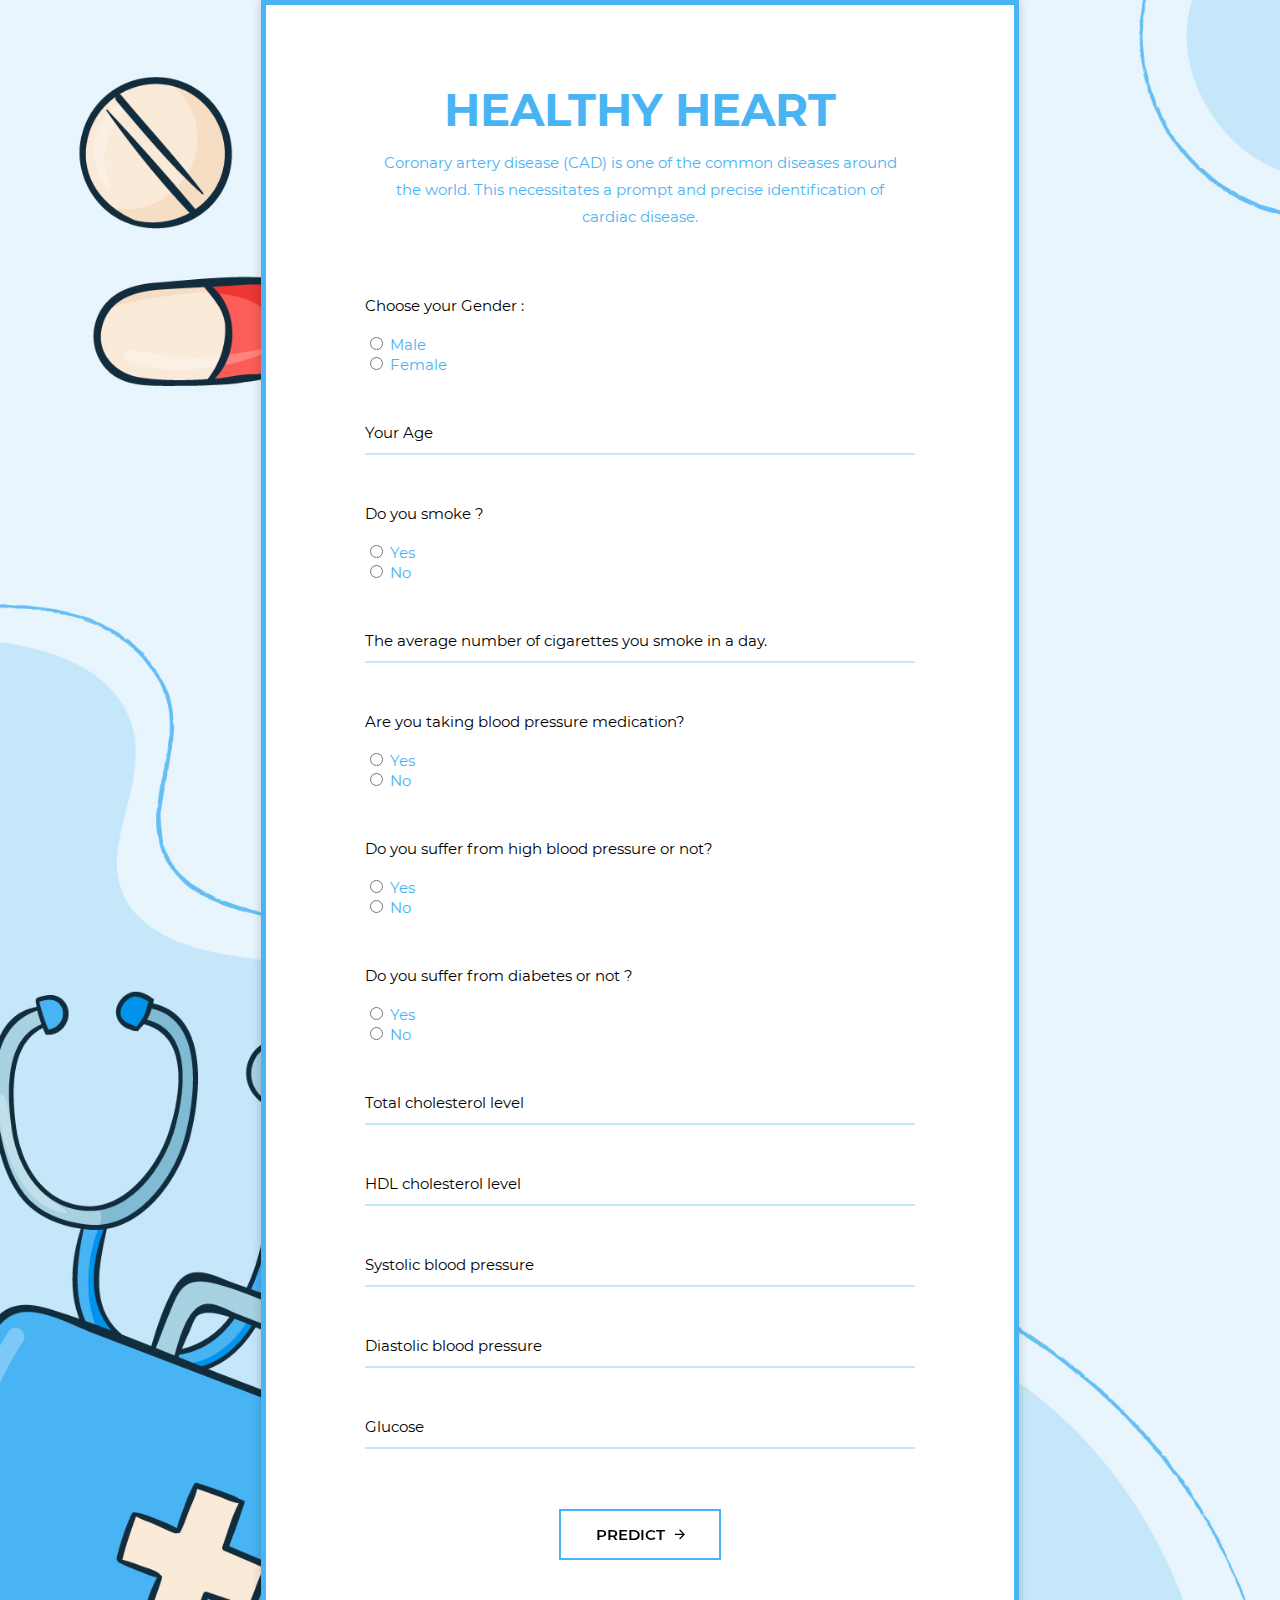
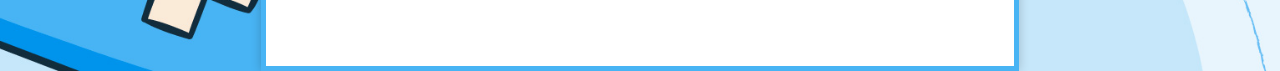
<file: templates/index.html>
<!DOCTYPE html>
<html>
	<head>
		<meta charset="utf-8">
		<title>Healthy Heart</title>
		<meta name="viewport" content="width=device-width, initial-scale=1.0">

		<!-- MATERIAL DESIGN ICONIC FONT -->
		<link rel="stylesheet" href="/static/fonts/material-design-iconic-font/css/material-design-iconic-font.min.css">
		<!-- STYLE CSS -->
		<link rel="stylesheet" href="/static/css/style.css">
	</head>
   <style>

body {
  font-family: "Montserrat-Regular";
  color: #48B4F4;
  font-size: 15px;
  margin: 0; }

input, textarea, select, button {
  font-family: "Montserrat-Regular";
  color:#48B4F4; 
  font-size: 15px; }

p, h1, h2, h3, h4, h5, h6, ul {
  margin: 0; }

img {
  max-width: 100%; }

ul {
  padding-left: 0;
  margin-bottom: 0; }

a:hover {
  text-decoration: none; }

:focus {
  outline: none; }

.wrapper {
  min-height: 100vh;
  display: flex;
  align-items: center;
  background: url("/static/images/Contact.jpg") no-repeat;
  background-size: cover; }

.inner {
  max-width: 758px;
  margin: auto;
  background: #fff;
  border: 5px solid #48B4F4;
  padding: 77px 99px 87px;
  box-shadow: 0px 0px 10px 0px rgba(0, 0, 0, 0.2);
  -webkit-box-shadow: 0px 0px 10px 0px rgba(0, 0, 0, 0.2);
  -moz-box-shadow: 0px 0px 10px 0px rgba(0, 0, 0, 0.2);
  -ms-box-shadow: 0px 0px 10px 0px rgba(0, 0, 0, 0.2);
  -o-box-shadow: 0px 0px 10px 0px rgba(0, 0, 0, 0.2); }
  
textarea {
  resize: none; }

h3 {
  text-transform: uppercase;
  font-size: 45px;
  font-family: "Montserrat-Bold";
  text-align: center;
  margin-bottom: 12px; }

p {
  text-align: center;
  padding: 0 10px;
  margin-bottom: 55px;
  line-height: 1.8; }

.form-group {
  position: relative;
  display: block;
  margin-bottom: 38px; }
  .form-group span {
    font-size: 15px;
    color: #000000;
    position: absolute;
    top: 11px;
    transition: all .2s ease;
    transform-origin: 0 0;
    cursor: text; }
  .form-group span.border {
    height: 2px;
    display: block;
    position: absolute;
    width: 100%;
    left: 0;
    top: 41px;
    transform: scaleX(0);
    transition: all .15s ease;
    background: #C6E7FA; }

.form-control {
  border: none;
  border-bottom: 2px solid #C6E7FA;
  display: block;
  width: 100%;
  height: 43px;
  font-size: 15px;
  background: none;
  font-family: "Montserrat-SemiBold"; }
  .form-control:focus, .form-control:valid {
    border-bottom: 2px solid #C6E7FA; }
    .form-control:focus + span, .form-control:valid + span {
      transform: translateY(-22px) scale(0.8); }
      .form-control:focus + span + .border, .form-control:valid + span + .border {
        transform: scaleX(1); }

textarea.form-control {
  padding-top: 10px;
  padding-bottom: 10px; }

button {
  border: none;
  width: 162px;
  height: 51px;
  border: 2px solid #48B4F4;
  margin: auto;
  margin-top: 60px;
  cursor: pointer;
  display: flex;
  align-items: center;
  justify-content: center;
  padding: 0;
  background: none;
  color: #000000;
  text-transform: uppercase;
  font-family: "Montserrat-SemiBold";
  -webkit-transform: perspective(1px) translateZ(0);
  transform: perspective(1px) translateZ(0);
  position: relative;
  -webkit-transition-property: color;
  transition-property: color;
  -webkit-transition-duration: 0.3s;
  transition-duration: 0.3s; }
  button i {
    margin-left: 10px;
    -webkit-transform: translateZ(0);
    transform: translateZ(0);
    -webkit-transition-duration: 0.1s;
    transition-duration: 0.1s;
    -webkit-transition-property: transform;
    transition-property: transform;
    -webkit-transition-timing-function: ease-out;
    transition-timing-function: ease-out; }
  button:before {
    content: "";
    position: absolute;
    z-index: -1;
    top: 0;
    left: 0;
    right: 0;
    bottom: 0;
    background: #48B4F4;
    -webkit-transform: scaleX(0);
    transform: scaleX(0);
    -webkit-transform-origin: 0 50%;
    transform-origin: 0 50%;
    -webkit-transition-property: transform;
    transition-property: transform;
    -webkit-transition-duration: 0.3s;
    transition-duration: 0.3s;
    -webkit-transition-timing-function: ease-out;
    transition-timing-function: ease-out; }
  button:hover {
    border-color: transparent; }
    button:hover:before {
      -webkit-transform: scaleX(1);
      transform: scaleX(1); }
    button:hover i {
      -webkit-transform: translateX(4px);
      transform: translateX(4px); }

@media (max-width: 767px) {
  h3 {
    font-size: 38px; }

  p {
    font-size: 14px;
    padding: 0; }

  .inner {
    padding: 27px 20px 37px;
    border: none;
    box-shadow: none;
    -webkit-box-shadow: none;
    -moz-box-shadow: none;
    -ms-box-shadow: none;
    -o-box-shadow: none; }

  .wrapper {
    background: #39459b;
    border: 10px solid #0d99d7; } }

/*# sourceMappingURL=style.css.map */

   </style>
	<body>

		<div class="wrapper">
			<div class="inner"> 
				<form action="/predict" method="GET">
					<h3>Healthy Heart</h3>
					<p>Coronary artery disease (CAD) is one of the common 
						diseases around the world. This necessitates a 
						prompt and precise identification of cardiac 
						disease. 
					</p>
					<label class="form-group" >
						<span style="padding-bottom:10px ;"> Choose your Gender :</span ><br>
					<div class="group" style="padding-top:30px ;font-size: 15px; " 
					>
						<input type="radio"  id="Male" name="gender" value="1">
						<label for="Male">Male</label><br>
						<input type="radio" id="Female" name="gender" value="0">
						<label for="css">Female</label><br>
					</div>
						<span class="border"></span>
					</label>
					<label class="form-group">
						<input type="number" class="form-control" name="age" required>
						<span>Your Age</span>
						<span class="border"></span>
					</label>
          
					<label class="form-group">
						<span style="padding-bottom:10px ;"> Do you smoke ?</span ><br>
							<div class="group" style="padding-top:30px ;font-size: 15px; " >
								<input type="radio"  id="smoke" name="smoker" value="1">
								<label for="smoke">Yes</label><br>
								<input type="radio" id="nosmoke" name="smoker" value="0">
								<label for="nosmoke">No</label><br>
							</div>
						
					</label>
					<label class="form-group">
						<input type="text" class="form-control" name="cigarettes" required>
						<span>The average number of cigarettes you 
							smoke in a day.</span>
						<span class="border"></span>
					</label>
					<label class="form-group">
						<span style="padding-bottom:10px ;"> Are you taking blood pressure medication?</span ><br>
							<div class="group" style="padding-top:30px ;font-size: 15px; " >
								<input type="radio"  id="take_pre_med" name="blood_pressure_med_treatment" value="1">
								<label for="take_pre_med">Yes</label><br>
								<input type="radio" id="no_take_pre_med" name="blood_pressure_med_treatment" value="0">
								<label for="no_take_pre_med">No</label><br>
							</div>
						
					</label>
					
					<label class="form-group">
						<span style="padding-bottom:10px ;"> Do you suffer from high blood pressure or not?</span ><br>
							<div class="group" style="padding-top:30px ;font-size: 15px; " >
								<input type="radio"  id="high_blood_pressure" name="is_high_blood_pressure" value="1">
								<label for="high_blood_pressure">Yes</label><br>
								<input type="radio" id="nohigh_blood_pressure" name="is_high_blood_pressure" value="0">
								<label for="nohigh_blood_pressure">No</label><br>
							</div>
					</label>
					<label class="form-group">
						<span style="padding-bottom:10px ;"> Do you suffer from diabetes or not ?</span ><br>
							<div class="group" style="padding-top:30px ;font-size: 15px; " >
								<input type="radio"  id="diabetes" name="is_diabetes" value="1">
								<label for="diabetes">Yes</label><br>
								<input type="radio" id="nodiabetes" name="is_diabetes" value="0">
								<label for="nodiabetes">No</label><br>
							</div>
					</label>
					<label class="form-group">
            <input type="number" class="form-control" name="total_cholesterol" min="130" max="320" required>
            <span for="">Total cholesterol level</span>
            <span class="border"></span>
            <div id="total-cholesterol-warning"></div>
          </label>
          <label class="form-group">
            <input type="number" class="form-control" name="hdl_cholesterol" min="20" max="100" required>
            <span for="">HDL cholesterol level</span>
            <span class="border"></span>
            <div id="hdl-cholesterol-warning"></div>
          </label>
          <label class="form-group">
            <input type="number" class="form-control" name="systolic_blood_pressure" min="90" max="200" required>
            <span for="">Systolic blood pressure</span>
            <span class="border"></span>
            <div id="systolic-bp-warning"></div>
          </label>
					<label class="form-group">
						<input type="text" class="form-control" name="Diastolic_b_p" required>
						<span for="">Diastolic blood pressure</span>
						<span class="border"></span>
					</label>
					
					<label class="form-group">
						<input type="text" class="form-control" name="glucose"  required>
						<span for="">Glucose</span>
						<span class="border"></span>
					</label>
					<button type="submit">Predict 
						<i class="zmdi zmdi-arrow-right"></i>
					</button>
					<br>
					
				</form>
				
			</div>
		</div>
		
	</body></html>
</file>
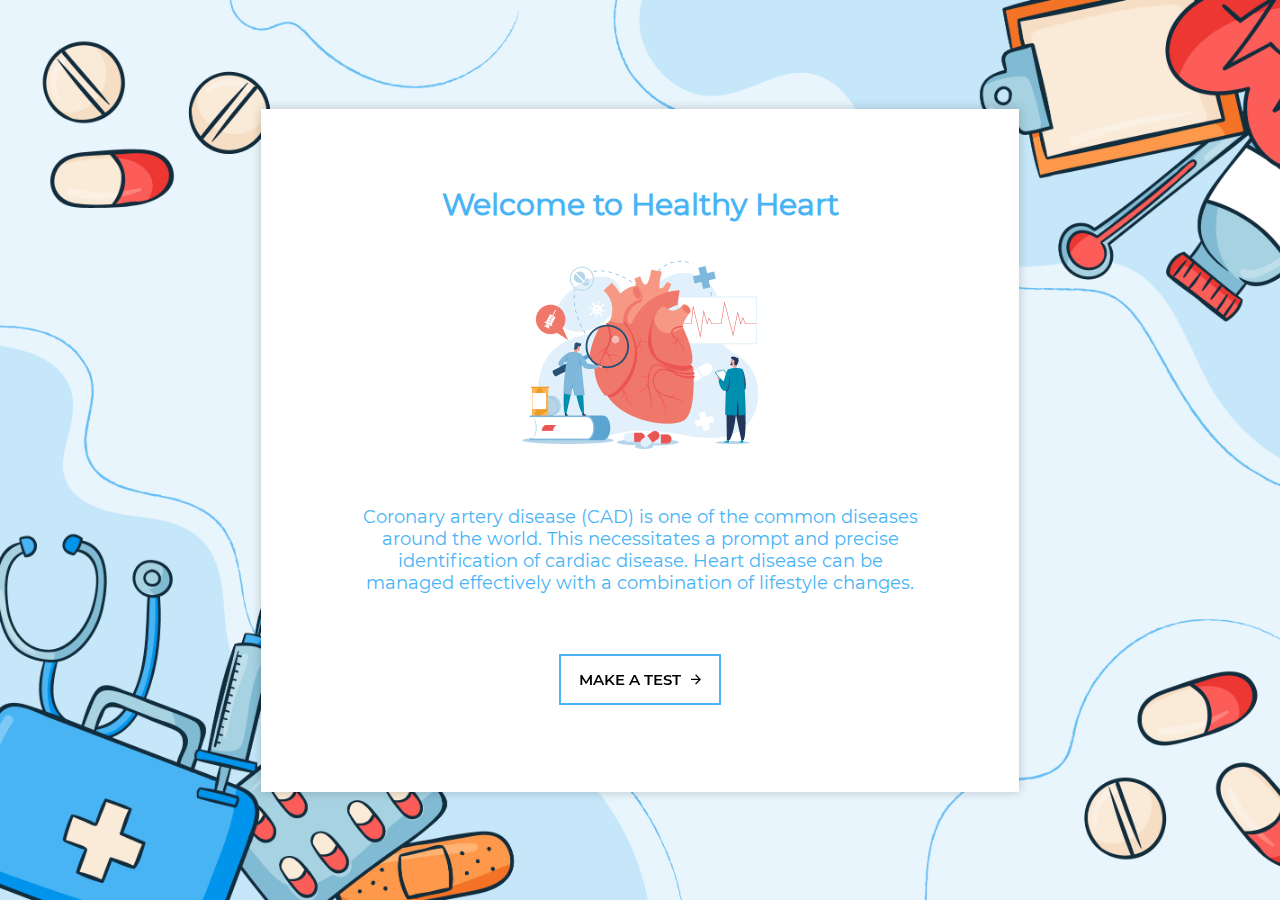
<file: templates/Home.html>
<!DOCTYPE html>
<html>
	<head>
		<meta charset="utf-8">
		<title>Healthy Heart</title>
		<meta name="viewport" content="width=device-width, initial-scale=1.0">

		<!-- MATERIAL DESIGN ICONIC FONT -->
		<link rel="stylesheet" href="/static/fonts/material-design-iconic-font/css/material-design-iconic-font.min.css">
		
		<!-- STYLE CSS -->
		<link rel="stylesheet" href="/static/css/style.css">
	</head>
    <style>

        body {
          font-family: "Montserrat-Regular";
          color: #48B4F4;
          font-size: 15px;
          margin: 0; }
        
        input, textarea, select, button {
          font-family: "Montserrat-Regular";
          color:#48B4F4; 
          font-size: 15px; }
        
        p, h1, h2, h3, h4, h5, h6, ul {
          margin: 0; }
        
        img {
          max-width: 100%; }
        
        ul {
          padding-left: 0;
          margin-bottom: 0; }
        
        a:hover {
          text-decoration: none; }
        
        :focus {
          outline: none; }
        
        .wrapper {
          min-height: 100vh;
          display: flex;
          align-items: center;
          background: url("/static/images/Contact.jpg") no-repeat;
          background-size: cover; }
        
        .inner {
          max-width: 758px;
          margin: auto;
          background: #fff;
          
          padding: 77px 99px 87px;
          box-shadow: 0px 0px 10px 0px rgba(0, 0, 0, 0.2);
          -webkit-box-shadow: 0px 0px 10px 0px rgba(0, 0, 0, 0.2);
          -moz-box-shadow: 0px 0px 10px 0px rgba(0, 0, 0, 0.2);
          -ms-box-shadow: 0px 0px 10px 0px rgba(0, 0, 0, 0.2);
          -o-box-shadow: 0px 0px 10px 0px rgba(0, 0, 0, 0.2); }
          
       
      
      
          
        
        @media (max-width: 767px) {
          h3 {
            font-size: 38px; }
        
          p {
            font-size: 14px;
            padding: 0; }
        
          .inner {
            padding: 27px 20px 37px;
            border: none;
            box-shadow: none;
            -webkit-box-shadow: none;
            -moz-box-shadow: none;
            -ms-box-shadow: none;
            -o-box-shadow: none; }
        
          .wrapper {
            background: #39459b;
            border: 10px solid #0d99d7; } }
            .center {
  display: block;
  margin-left: auto;
  margin-right: auto;

}
button {
  border: none;
  width: 162px;
  height: 51px;
  border: 2px solid #48B4F4;
  margin: auto;
  margin-top: 60px;
  cursor: pointer;
  display: flex;
  align-items: center;
  justify-content: center;
  padding: 0;
  background: none;
  color: #000000;
  text-transform: uppercase;
  font-family: "Montserrat-SemiBold";
  -webkit-transform: perspective(1px) translateZ(0);
  transform: perspective(1px) translateZ(0);
  position: relative;
  -webkit-transition-property: color;
  transition-property: color;
  -webkit-transition-duration: 0.3s;
  transition-duration: 0.3s; }
  button i {
    margin-left: 10px;
    -webkit-transform: translateZ(0);
    transform: translateZ(0);
    -webkit-transition-duration: 0.1s;
    transition-duration: 0.1s;
    -webkit-transition-property: transform;
    transition-property: transform;
    -webkit-transition-timing-function: ease-out;
    transition-timing-function: ease-out; }
  button:before {
    content: "";
    position: absolute;
    z-index: -1;
    top: 0;
    left: 0;
    right: 0;
    bottom: 0;
    background: #48B4F4;
    -webkit-transform: scaleX(0);
    transform: scaleX(0);
    -webkit-transform-origin: 0 50%;
    transform-origin: 0 50%;
    -webkit-transition-property: transform;
    transition-property: transform;
    -webkit-transition-duration: 0.3s;
    transition-duration: 0.3s;
    -webkit-transition-timing-function: ease-out;
    transition-timing-function: ease-out; }
  button:hover {
    border-color: transparent; }
    button:hover:before {
      -webkit-transform: scaleX(1);
      transform: scaleX(1); }
    button:hover i {
      -webkit-transform: translateX(4px);
      transform: translateX(4px); }


        
           </style>
	<body>

		<div class="wrapper">
			<div class="inner">
        <form  action="/index" method="get">
				<h1 style="text-align: center;">Welcome to Healthy Heart</h1>
                <br><br>
                <img src="/static/images/heart.png" alt="Paris" class="center">
                <br><br><br>
                <p style="text-align: center; font-size: 18px;">Coronary artery disease (CAD) is one of the common diseases around the world. This necessitates a prompt and precise identification of cardiac disease. Heart disease can be managed effectively with a combination of lifestyle changes. 
                </p>
                
                <button  type="submit" >Make a Test
                    <i class="zmdi zmdi-arrow-right"></i>
                </button>
          </form>
			</div>
		</div>
		
	</body>
</html>
</file>
<file: static/css/style.css>
@font-face {
  font-family: "Montserrat-Regular";
  src: url("../fonts/Montserrat/Montserrat-Regular.ttf"); }
@font-face {
  font-family: "Montserrat-Bold";
  src: url("../fonts/Montserrat/Montserrat-Bold.ttf"); }
@font-face {
  font-family: "Montserrat-SemiBold";
  src: url("../fonts/Montserrat/Montserrat-SemiBold.ttf"); }
* {
  -webkit-box-sizing: border-box;
  -moz-box-sizing: border-box;
  box-sizing: border-box; }
</file>
<file: static/fonts/material-design-iconic-font/css/material-design-iconic-font.min.css>
@font-face{font-family:Material-Design-Iconic-Font;src:url(../fonts/Material-Design-Iconic-Font.woff2?v=2.2.0) format('woff2'),url(../fonts/Material-Design-Iconic-Font.woff?v=2.2.0) format('woff'),url(../fonts/Material-Design-Iconic-Font.ttf?v=2.2.0) format('truetype')}.zmdi{display:inline-block;font:normal normal normal 14px/1 'Material-Design-Iconic-Font';font-size:inherit;text-rendering:auto;-webkit-font-smoothing:antialiased;-moz-osx-font-smoothing:grayscale}.zmdi-hc-lg{font-size:1.33333333em;line-height:.75em;vertical-align:-15%}.zmdi-hc-2x{font-size:2em}.zmdi-hc-3x{font-size:3em}.zmdi-hc-4x{font-size:4em}.zmdi-hc-5x{font-size:5em}.zmdi-hc-fw{width:1.28571429em;text-align:center}.zmdi-hc-ul{padding-left:0;margin-left:2.14285714em;list-style-type:none}.zmdi-hc-ul>li{position:relative}.zmdi-hc-li{position:absolute;left:-2.14285714em;width:2.14285714em;top:.14285714em;text-align:center}.zmdi-hc-li.zmdi-hc-lg{left:-1.85714286em}.zmdi-hc-border{padding:.1em .25em;border:solid .1em #9e9e9e;border-radius:2px}.zmdi-hc-border-circle{padding:.1em .25em;border:solid .1em #9e9e9e;border-radius:50%}.zmdi.pull-left{float:left;margin-right:.15em}.zmdi.pull-right{float:right;margin-left:.15em}.zmdi-hc-spin{-webkit-animation:zmdi-spin 1.5s infinite linear;animation:zmdi-spin 1.5s infinite linear}.zmdi-hc-spin-reverse{-webkit-animation:zmdi-spin-reverse 1.5s infinite linear;animation:zmdi-spin-reverse 1.5s infinite linear}@-webkit-keyframes zmdi-spin{0%{-webkit-transform:rotate(0deg);transform:rotate(0deg)}100%{-webkit-transform:rotate(359deg);transform:rotate(359deg)}}@keyframes zmdi-spin{0%{-webkit-transform:rotate(0deg);transform:rotate(0deg)}100%{-webkit-transform:rotate(359deg);transform:rotate(359deg)}}@-webkit-keyframes zmdi-spin-reverse{0%{-webkit-transform:rotate(0deg);transform:rotate(0deg)}100%{-webkit-transform:rotate(-359deg);transform:rotate(-359deg)}}@keyframes zmdi-spin-reverse{0%{-webkit-transform:rotate(0deg);transform:rotate(0deg)}100%{-webkit-transform:rotate(-359deg);transform:rotate(-359deg)}}.zmdi-hc-rotate-90{-webkit-transform:rotate(90deg);-ms-transform:rotate(90deg);transform:rotate(90deg)}.zmdi-hc-rotate-180{-webkit-transform:rotate(180deg);-ms-transform:rotate(180deg);transform:rotate(180deg)}.zmdi-hc-rotate-270{-webkit-transform:rotate(270deg);-ms-transform:rotate(270deg);transform:rotate(270deg)}.zmdi-hc-flip-horizontal{-webkit-transform:scale(-1,1);-ms-transform:scale(-1,1);transform:scale(-1,1)}.zmdi-hc-flip-vertical{-webkit-transform:scale(1,-1);-ms-transform:scale(1,-1);transform:scale(1,-1)}.zmdi-hc-stack{position:relative;display:inline-block;width:2em;height:2em;line-height:2em;vertical-align:middle}.zmdi-hc-stack-1x,.zmdi-hc-stack-2x{position:absolute;left:0;width:100%;text-align:center}.zmdi-hc-stack-1x{line-height:inherit}.zmdi-hc-stack-2x{font-size:2em}.zmdi-hc-inverse{color:#fff}.zmdi-3d-rotation:before{content:'\f101'}.zmdi-airplane-off:before{content:'\f102'}.zmdi-airplane:before{content:'\f103'}.zmdi-album:before{content:'\f104'}.zmdi-archive:before{content:'\f105'}.zmdi-assignment-account:before{content:'\f106'}.zmdi-assignment-alert:before{content:'\f107'}.zmdi-assignment-check:before{content:'\f108'}.zmdi-assignment-o:before{content:'\f109'}.zmdi-assignment-return:before{content:'\f10a'}.zmdi-assignment-returned:before{content:'\f10b'}.zmdi-assignment:before{content:'\f10c'}.zmdi-attachment-alt:before{content:'\f10d'}.zmdi-attachment:before{content:'\f10e'}.zmdi-audio:before{content:'\f10f'}.zmdi-badge-check:before{content:'\f110'}.zmdi-balance-wallet:before{content:'\f111'}.zmdi-balance:before{content:'\f112'}.zmdi-battery-alert:before{content:'\f113'}.zmdi-battery-flash:before{content:'\f114'}.zmdi-battery-unknown:before{content:'\f115'}.zmdi-battery:before{content:'\f116'}.zmdi-bike:before{content:'\f117'}.zmdi-block-alt:before{content:'\f118'}.zmdi-block:before{content:'\f119'}.zmdi-boat:before{content:'\f11a'}.zmdi-book-image:before{content:'\f11b'}.zmdi-book:before{content:'\f11c'}.zmdi-bookmark-outline:before{content:'\f11d'}.zmdi-bookmark:before{content:'\f11e'}.zmdi-brush:before{content:'\f11f'}.zmdi-bug:before{content:'\f120'}.zmdi-bus:before{content:'\f121'}.zmdi-cake:before{content:'\f122'}.zmdi-car-taxi:before{content:'\f123'}.zmdi-car-wash:before{content:'\f124'}.zmdi-car:before{content:'\f125'}.zmdi-card-giftcard:before{content:'\f126'}.zmdi-card-membership:before{content:'\f127'}.zmdi-card-travel:before{content:'\f128'}.zmdi-card:before{content:'\f129'}.zmdi-case-check:before{content:'\f12a'}.zmdi-case-download:before{content:'\f12b'}.zmdi-case-play:before{content:'\f12c'}.zmdi-case:before{content:'\f12d'}.zmdi-cast-connected:before{content:'\f12e'}.zmdi-cast:before{content:'\f12f'}.zmdi-chart-donut:before{content:'\f130'}.zmdi-chart:before{content:'\f131'}.zmdi-city-alt:before{content:'\f132'}.zmdi-city:before{content:'\f133'}.zmdi-close-circle-o:before{content:'\f134'}.zmdi-close-circle:before{content:'\f135'}.zmdi-close:before{content:'\f136'}.zmdi-cocktail:before{content:'\f137'}.zmdi-code-setting:before{content:'\f138'}.zmdi-code-smartphone:before{content:'\f139'}.zmdi-code:before{content:'\f13a'}.zmdi-coffee:before{content:'\f13b'}.zmdi-collection-bookmark:before{content:'\f13c'}.zmdi-collection-case-play:before{content:'\f13d'}.zmdi-collection-folder-image:before{content:'\f13e'}.zmdi-collection-image-o:before{content:'\f13f'}.zmdi-collection-image:before{content:'\f140'}.zmdi-collection-item-1:before{content:'\f141'}.zmdi-collection-item-2:before{content:'\f142'}.zmdi-collection-item-3:before{content:'\f143'}.zmdi-collection-item-4:before{content:'\f144'}.zmdi-collection-item-5:before{content:'\f145'}.zmdi-collection-item-6:before{content:'\f146'}.zmdi-collection-item-7:before{content:'\f147'}.zmdi-collection-item-8:before{content:'\f148'}.zmdi-collection-item-9-plus:before{content:'\f149'}.zmdi-collection-item-9:before{content:'\f14a'}.zmdi-collection-item:before{content:'\f14b'}.zmdi-collection-music:before{content:'\f14c'}.zmdi-collection-pdf:before{content:'\f14d'}.zmdi-collection-plus:before{content:'\f14e'}.zmdi-collection-speaker:before{content:'\f14f'}.zmdi-collection-text:before{content:'\f150'}.zmdi-collection-video:before{content:'\f151'}.zmdi-compass:before{content:'\f152'}.zmdi-cutlery:before{content:'\f153'}.zmdi-delete:before{content:'\f154'}.zmdi-dialpad:before{content:'\f155'}.zmdi-dns:before{content:'\f156'}.zmdi-drink:before{content:'\f157'}.zmdi-edit:before{content:'\f158'}.zmdi-email-open:before{content:'\f159'}.zmdi-email:before{content:'\f15a'}.zmdi-eye-off:before{content:'\f15b'}.zmdi-eye:before{content:'\f15c'}.zmdi-eyedropper:before{content:'\f15d'}.zmdi-favorite-outline:before{content:'\f15e'}.zmdi-favorite:before{content:'\f15f'}.zmdi-filter-list:before{content:'\f160'}.zmdi-fire:before{content:'\f161'}.zmdi-flag:before{content:'\f162'}.zmdi-flare:before{content:'\f163'}.zmdi-flash-auto:before{content:'\f164'}.zmdi-flash-off:before{content:'\f165'}.zmdi-flash:before{content:'\f166'}.zmdi-flip:before{content:'\f167'}.zmdi-flower-alt:before{content:'\f168'}.zmdi-flower:before{content:'\f169'}.zmdi-font:before{content:'\f16a'}.zmdi-fullscreen-alt:before{content:'\f16b'}.zmdi-fullscreen-exit:before{content:'\f16c'}.zmdi-fullscreen:before{content:'\f16d'}.zmdi-functions:before{content:'\f16e'}.zmdi-gas-station:before{content:'\f16f'}.zmdi-gesture:before{content:'\f170'}.zmdi-globe-alt:before{content:'\f171'}.zmdi-globe-lock:before{content:'\f172'}.zmdi-globe:before{content:'\f173'}.zmdi-graduation-cap:before{content:'\f174'}.zmdi-home:before{content:'\f175'}.zmdi-hospital-alt:before{content:'\f176'}.zmdi-hospital:before{content:'\f177'}.zmdi-hotel:before{content:'\f178'}.zmdi-hourglass-alt:before{content:'\f179'}.zmdi-hourglass-outline:before{content:'\f17a'}.zmdi-hourglass:before{content:'\f17b'}.zmdi-http:before{content:'\f17c'}.zmdi-image-alt:before{content:'\f17d'}.zmdi-image-o:before{content:'\f17e'}.zmdi-image:before{content:'\f17f'}.zmdi-inbox:before{content:'\f180'}.zmdi-invert-colors-off:before{content:'\f181'}.zmdi-invert-colors:before{content:'\f182'}.zmdi-key:before{content:'\f183'}.zmdi-label-alt-outline:before{content:'\f184'}.zmdi-label-alt:before{content:'\f185'}.zmdi-label-heart:before{content:'\f186'}.zmdi-label:before{content:'\f187'}.zmdi-labels:before{content:'\f188'}.zmdi-lamp:before{content:'\f189'}.zmdi-landscape:before{content:'\f18a'}.zmdi-layers-off:before{content:'\f18b'}.zmdi-layers:before{content:'\f18c'}.zmdi-library:before{content:'\f18d'}.zmdi-link:before{content:'\f18e'}.zmdi-lock-open:before{content:'\f18f'}.zmdi-lock-outline:before{content:'\f190'}.zmdi-lock:before{content:'\f191'}.zmdi-mail-reply-all:before{content:'\f192'}.zmdi-mail-reply:before{content:'\f193'}.zmdi-mail-send:before{content:'\f194'}.zmdi-mall:before{content:'\f195'}.zmdi-map:before{content:'\f196'}.zmdi-menu:before{content:'\f197'}.zmdi-money-box:before{content:'\f198'}.zmdi-money-off:before{content:'\f199'}.zmdi-money:before{content:'\f19a'}.zmdi-more-vert:before{content:'\f19b'}.zmdi-more:before{content:'\f19c'}.zmdi-movie-alt:before{content:'\f19d'}.zmdi-movie:before{content:'\f19e'}.zmdi-nature-people:before{content:'\f19f'}.zmdi-nature:before{content:'\f1a0'}.zmdi-navigation:before{content:'\f1a1'}.zmdi-open-in-browser:before{content:'\f1a2'}.zmdi-open-in-new:before{content:'\f1a3'}.zmdi-palette:before{content:'\f1a4'}.zmdi-parking:before{content:'\f1a5'}.zmdi-pin-account:before{content:'\f1a6'}.zmdi-pin-assistant:before{content:'\f1a7'}.zmdi-pin-drop:before{content:'\f1a8'}.zmdi-pin-help:before{content:'\f1a9'}.zmdi-pin-off:before{content:'\f1aa'}.zmdi-pin:before{content:'\f1ab'}.zmdi-pizza:before{content:'\f1ac'}.zmdi-plaster:before{content:'\f1ad'}.zmdi-power-setting:before{content:'\f1ae'}.zmdi-power:before{content:'\f1af'}.zmdi-print:before{content:'\f1b0'}.zmdi-puzzle-piece:before{content:'\f1b1'}.zmdi-quote:before{content:'\f1b2'}.zmdi-railway:before{content:'\f1b3'}.zmdi-receipt:before{content:'\f1b4'}.zmdi-refresh-alt:before{content:'\f1b5'}.zmdi-refresh-sync-alert:before{content:'\f1b6'}.zmdi-refresh-sync-off:before{content:'\f1b7'}.zmdi-refresh-sync:before{content:'\f1b8'}.zmdi-refresh:before{content:'\f1b9'}.zmdi-roller:before{content:'\f1ba'}.zmdi-ruler:before{content:'\f1bb'}.zmdi-scissors:before{content:'\f1bc'}.zmdi-screen-rotation-lock:before{content:'\f1bd'}.zmdi-screen-rotation:before{content:'\f1be'}.zmdi-search-for:before{content:'\f1bf'}.zmdi-search-in-file:before{content:'\f1c0'}.zmdi-search-in-page:before{content:'\f1c1'}.zmdi-search-replace:before{content:'\f1c2'}.zmdi-search:before{content:'\f1c3'}.zmdi-seat:before{content:'\f1c4'}.zmdi-settings-square:before{content:'\f1c5'}.zmdi-settings:before{content:'\f1c6'}.zmdi-shield-check:before{content:'\f1c7'}.zmdi-shield-security:before{content:'\f1c8'}.zmdi-shopping-basket:before{content:'\f1c9'}.zmdi-shopping-cart-plus:before{content:'\f1ca'}.zmdi-shopping-cart:before{content:'\f1cb'}.zmdi-sign-in:before{content:'\f1cc'}.zmdi-sort-amount-asc:before{content:'\f1cd'}.zmdi-sort-amount-desc:before{content:'\f1ce'}.zmdi-sort-asc:before{content:'\f1cf'}.zmdi-sort-desc:before{content:'\f1d0'}.zmdi-spellcheck:before{content:'\f1d1'}.zmdi-storage:before{content:'\f1d2'}.zmdi-store-24:before{content:'\f1d3'}.zmdi-store:before{content:'\f1d4'}.zmdi-subway:before{content:'\f1d5'}.zmdi-sun:before{content:'\f1d6'}.zmdi-tab-unselected:before{content:'\f1d7'}.zmdi-tab:before{content:'\f1d8'}.zmdi-tag-close:before{content:'\f1d9'}.zmdi-tag-more:before{content:'\f1da'}.zmdi-tag:before{content:'\f1db'}.zmdi-thumb-down:before{content:'\f1dc'}.zmdi-thumb-up-down:before{content:'\f1dd'}.zmdi-thumb-up:before{content:'\f1de'}.zmdi-ticket-star:before{content:'\f1df'}.zmdi-toll:before{content:'\f1e0'}.zmdi-toys:before{content:'\f1e1'}.zmdi-traffic:before{content:'\f1e2'}.zmdi-translate:before{content:'\f1e3'}.zmdi-triangle-down:before{content:'\f1e4'}.zmdi-triangle-up:before{content:'\f1e5'}.zmdi-truck:before{content:'\f1e6'}.zmdi-turning-sign:before{content:'\f1e7'}.zmdi-wallpaper:before{content:'\f1e8'}.zmdi-washing-machine:before{content:'\f1e9'}.zmdi-window-maximize:before{content:'\f1ea'}.zmdi-window-minimize:before{content:'\f1eb'}.zmdi-window-restore:before{content:'\f1ec'}.zmdi-wrench:before{content:'\f1ed'}.zmdi-zoom-in:before{content:'\f1ee'}.zmdi-zoom-out:before{content:'\f1ef'}.zmdi-alert-circle-o:before{content:'\f1f0'}.zmdi-alert-circle:before{content:'\f1f1'}.zmdi-alert-octagon:before{content:'\f1f2'}.zmdi-alert-polygon:before{content:'\f1f3'}.zmdi-alert-triangle:before{content:'\f1f4'}.zmdi-help-outline:before{content:'\f1f5'}.zmdi-help:before{content:'\f1f6'}.zmdi-info-outline:before{content:'\f1f7'}.zmdi-info:before{content:'\f1f8'}.zmdi-notifications-active:before{content:'\f1f9'}.zmdi-notifications-add:before{content:'\f1fa'}.zmdi-notifications-none:before{content:'\f1fb'}.zmdi-notifications-off:before{content:'\f1fc'}.zmdi-notifications-paused:before{content:'\f1fd'}.zmdi-notifications:before{content:'\f1fe'}.zmdi-account-add:before{content:'\f1ff'}.zmdi-account-box-mail:before{content:'\f200'}.zmdi-account-box-o:before{content:'\f201'}.zmdi-account-box-phone:before{content:'\f202'}.zmdi-account-box:before{content:'\f203'}.zmdi-account-calendar:before{content:'\f204'}.zmdi-account-circle:before{content:'\f205'}.zmdi-account-o:before{content:'\f206'}.zmdi-account:before{content:'\f207'}.zmdi-accounts-add:before{content:'\f208'}.zmdi-accounts-alt:before{content:'\f209'}.zmdi-accounts-list-alt:before{content:'\f20a'}.zmdi-accounts-list:before{content:'\f20b'}.zmdi-accounts-outline:before{content:'\f20c'}.zmdi-accounts:before{content:'\f20d'}.zmdi-face:before{content:'\f20e'}.zmdi-female:before{content:'\f20f'}.zmdi-male-alt:before{content:'\f210'}.zmdi-male-female:before{content:'\f211'}.zmdi-male:before{content:'\f212'}.zmdi-mood-bad:before{content:'\f213'}.zmdi-mood:before{content:'\f214'}.zmdi-run:before{content:'\f215'}.zmdi-walk:before{content:'\f216'}.zmdi-cloud-box:before{content:'\f217'}.zmdi-cloud-circle:before{content:'\f218'}.zmdi-cloud-done:before{content:'\f219'}.zmdi-cloud-download:before{content:'\f21a'}.zmdi-cloud-off:before{content:'\f21b'}.zmdi-cloud-outline-alt:before{content:'\f21c'}.zmdi-cloud-outline:before{content:'\f21d'}.zmdi-cloud-upload:before{content:'\f21e'}.zmdi-cloud:before{content:'\f21f'}.zmdi-download:before{content:'\f220'}.zmdi-file-plus:before{content:'\f221'}.zmdi-file-text:before{content:'\f222'}.zmdi-file:before{content:'\f223'}.zmdi-folder-outline:before{content:'\f224'}.zmdi-folder-person:before{content:'\f225'}.zmdi-folder-star-alt:before{content:'\f226'}.zmdi-folder-star:before{content:'\f227'}.zmdi-folder:before{content:'\f228'}.zmdi-gif:before{content:'\f229'}.zmdi-upload:before{content:'\f22a'}.zmdi-border-all:before{content:'\f22b'}.zmdi-border-bottom:before{content:'\f22c'}.zmdi-border-clear:before{content:'\f22d'}.zmdi-border-color:before{content:'\f22e'}.zmdi-border-horizontal:before{content:'\f22f'}.zmdi-border-inner:before{content:'\f230'}.zmdi-border-left:before{content:'\f231'}.zmdi-border-outer:before{content:'\f232'}.zmdi-border-right:before{content:'\f233'}.zmdi-border-style:before{content:'\f234'}.zmdi-border-top:before{content:'\f235'}.zmdi-border-vertical:before{content:'\f236'}.zmdi-copy:before{content:'\f237'}.zmdi-crop:before{content:'\f238'}.zmdi-format-align-center:before{content:'\f239'}.zmdi-format-align-justify:before{content:'\f23a'}.zmdi-format-align-left:before{content:'\f23b'}.zmdi-format-align-right:before{content:'\f23c'}.zmdi-format-bold:before{content:'\f23d'}.zmdi-format-clear-all:before{content:'\f23e'}.zmdi-format-clear:before{content:'\f23f'}.zmdi-format-color-fill:before{content:'\f240'}.zmdi-format-color-reset:before{content:'\f241'}.zmdi-format-color-text:before{content:'\f242'}.zmdi-format-indent-decrease:before{content:'\f243'}.zmdi-format-indent-increase:before{content:'\f244'}.zmdi-format-italic:before{content:'\f245'}.zmdi-format-line-spacing:before{content:'\f246'}.zmdi-format-list-bulleted:before{content:'\f247'}.zmdi-format-list-numbered:before{content:'\f248'}.zmdi-format-ltr:before{content:'\f249'}.zmdi-format-rtl:before{content:'\f24a'}.zmdi-format-size:before{content:'\f24b'}.zmdi-format-strikethrough-s:before{content:'\f24c'}.zmdi-format-strikethrough:before{content:'\f24d'}.zmdi-format-subject:before{content:'\f24e'}.zmdi-format-underlined:before{content:'\f24f'}.zmdi-format-valign-bottom:before{content:'\f250'}.zmdi-format-valign-center:before{content:'\f251'}.zmdi-format-valign-top:before{content:'\f252'}.zmdi-redo:before{content:'\f253'}.zmdi-select-all:before{content:'\f254'}.zmdi-space-bar:before{content:'\f255'}.zmdi-text-format:before{content:'\f256'}.zmdi-transform:before{content:'\f257'}.zmdi-undo:before{content:'\f258'}.zmdi-wrap-text:before{content:'\f259'}.zmdi-comment-alert:before{content:'\f25a'}.zmdi-comment-alt-text:before{content:'\f25b'}.zmdi-comment-alt:before{content:'\f25c'}.zmdi-comment-edit:before{content:'\f25d'}.zmdi-comment-image:before{content:'\f25e'}.zmdi-comment-list:before{content:'\f25f'}.zmdi-comment-more:before{content:'\f260'}.zmdi-comment-outline:before{content:'\f261'}.zmdi-comment-text-alt:before{content:'\f262'}.zmdi-comment-text:before{content:'\f263'}.zmdi-comment-video:before{content:'\f264'}.zmdi-comment:before{content:'\f265'}.zmdi-comments:before{content:'\f266'}.zmdi-check-all:before{content:'\f267'}.zmdi-check-circle-u:before{content:'\f268'}.zmdi-check-circle:before{content:'\f269'}.zmdi-check-square:before{content:'\f26a'}.zmdi-check:before{content:'\f26b'}.zmdi-circle-o:before{content:'\f26c'}.zmdi-circle:before{content:'\f26d'}.zmdi-dot-circle-alt:before{content:'\f26e'}.zmdi-dot-circle:before{content:'\f26f'}.zmdi-minus-circle-outline:before{content:'\f270'}.zmdi-minus-circle:before{content:'\f271'}.zmdi-minus-square:before{content:'\f272'}.zmdi-minus:before{content:'\f273'}.zmdi-plus-circle-o-duplicate:before{content:'\f274'}.zmdi-plus-circle-o:before{content:'\f275'}.zmdi-plus-circle:before{content:'\f276'}.zmdi-plus-square:before{content:'\f277'}.zmdi-plus:before{content:'\f278'}.zmdi-square-o:before{content:'\f279'}.zmdi-star-circle:before{content:'\f27a'}.zmdi-star-half:before{content:'\f27b'}.zmdi-star-outline:before{content:'\f27c'}.zmdi-star:before{content:'\f27d'}.zmdi-bluetooth-connected:before{content:'\f27e'}.zmdi-bluetooth-off:before{content:'\f27f'}.zmdi-bluetooth-search:before{content:'\f280'}.zmdi-bluetooth-setting:before{content:'\f281'}.zmdi-bluetooth:before{content:'\f282'}.zmdi-camera-add:before{content:'\f283'}.zmdi-camera-alt:before{content:'\f284'}.zmdi-camera-bw:before{content:'\f285'}.zmdi-camera-front:before{content:'\f286'}.zmdi-camera-mic:before{content:'\f287'}.zmdi-camera-party-mode:before{content:'\f288'}.zmdi-camera-rear:before{content:'\f289'}.zmdi-camera-roll:before{content:'\f28a'}.zmdi-camera-switch:before{content:'\f28b'}.zmdi-camera:before{content:'\f28c'}.zmdi-card-alert:before{content:'\f28d'}.zmdi-card-off:before{content:'\f28e'}.zmdi-card-sd:before{content:'\f28f'}.zmdi-card-sim:before{content:'\f290'}.zmdi-desktop-mac:before{content:'\f291'}.zmdi-desktop-windows:before{content:'\f292'}.zmdi-device-hub:before{content:'\f293'}.zmdi-devices-off:before{content:'\f294'}.zmdi-devices:before{content:'\f295'}.zmdi-dock:before{content:'\f296'}.zmdi-floppy:before{content:'\f297'}.zmdi-gamepad:before{content:'\f298'}.zmdi-gps-dot:before{content:'\f299'}.zmdi-gps-off:before{content:'\f29a'}.zmdi-gps:before{content:'\f29b'}.zmdi-headset-mic:before{content:'\f29c'}.zmdi-headset:before{content:'\f29d'}.zmdi-input-antenna:before{content:'\f29e'}.zmdi-input-composite:before{content:'\f29f'}.zmdi-input-hdmi:before{content:'\f2a0'}.zmdi-input-power:before{content:'\f2a1'}.zmdi-input-svideo:before{content:'\f2a2'}.zmdi-keyboard-hide:before{content:'\f2a3'}.zmdi-keyboard:before{content:'\f2a4'}.zmdi-laptop-chromebook:before{content:'\f2a5'}.zmdi-laptop-mac:before{content:'\f2a6'}.zmdi-laptop:before{content:'\f2a7'}.zmdi-mic-off:before{content:'\f2a8'}.zmdi-mic-outline:before{content:'\f2a9'}.zmdi-mic-setting:before{content:'\f2aa'}.zmdi-mic:before{content:'\f2ab'}.zmdi-mouse:before{content:'\f2ac'}.zmdi-network-alert:before{content:'\f2ad'}.zmdi-network-locked:before{content:'\f2ae'}.zmdi-network-off:before{content:'\f2af'}.zmdi-network-outline:before{content:'\f2b0'}.zmdi-network-setting:before{content:'\f2b1'}.zmdi-network:before{content:'\f2b2'}.zmdi-phone-bluetooth:before{content:'\f2b3'}.zmdi-phone-end:before{content:'\f2b4'}.zmdi-phone-forwarded:before{content:'\f2b5'}.zmdi-phone-in-talk:before{content:'\f2b6'}.zmdi-phone-locked:before{content:'\f2b7'}.zmdi-phone-missed:before{content:'\f2b8'}.zmdi-phone-msg:before{content:'\f2b9'}.zmdi-phone-paused:before{content:'\f2ba'}.zmdi-phone-ring:before{content:'\f2bb'}.zmdi-phone-setting:before{content:'\f2bc'}.zmdi-phone-sip:before{content:'\f2bd'}.zmdi-phone:before{content:'\f2be'}.zmdi-portable-wifi-changes:before{content:'\f2bf'}.zmdi-portable-wifi-off:before{content:'\f2c0'}.zmdi-portable-wifi:before{content:'\f2c1'}.zmdi-radio:before{content:'\f2c2'}.zmdi-reader:before{content:'\f2c3'}.zmdi-remote-control-alt:before{content:'\f2c4'}.zmdi-remote-control:before{content:'\f2c5'}.zmdi-router:before{content:'\f2c6'}.zmdi-scanner:before{content:'\f2c7'}.zmdi-smartphone-android:before{content:'\f2c8'}.zmdi-smartphone-download:before{content:'\f2c9'}.zmdi-smartphone-erase:before{content:'\f2ca'}.zmdi-smartphone-info:before{content:'\f2cb'}.zmdi-smartphone-iphone:before{content:'\f2cc'}.zmdi-smartphone-landscape-lock:before{content:'\f2cd'}.zmdi-smartphone-landscape:before{content:'\f2ce'}.zmdi-smartphone-lock:before{content:'\f2cf'}.zmdi-smartphone-portrait-lock:before{content:'\f2d0'}.zmdi-smartphone-ring:before{content:'\f2d1'}.zmdi-smartphone-setting:before{content:'\f2d2'}.zmdi-smartphone-setup:before{content:'\f2d3'}.zmdi-smartphone:before{content:'\f2d4'}.zmdi-speaker:before{content:'\f2d5'}.zmdi-tablet-android:before{content:'\f2d6'}.zmdi-tablet-mac:before{content:'\f2d7'}.zmdi-tablet:before{content:'\f2d8'}.zmdi-tv-alt-play:before{content:'\f2d9'}.zmdi-tv-list:before{content:'\f2da'}.zmdi-tv-play:before{content:'\f2db'}.zmdi-tv:before{content:'\f2dc'}.zmdi-usb:before{content:'\f2dd'}.zmdi-videocam-off:before{content:'\f2de'}.zmdi-videocam-switch:before{content:'\f2df'}.zmdi-videocam:before{content:'\f2e0'}.zmdi-watch:before{content:'\f2e1'}.zmdi-wifi-alt-2:before{content:'\f2e2'}.zmdi-wifi-alt:before{content:'\f2e3'}.zmdi-wifi-info:before{content:'\f2e4'}.zmdi-wifi-lock:before{content:'\f2e5'}.zmdi-wifi-off:before{content:'\f2e6'}.zmdi-wifi-outline:before{content:'\f2e7'}.zmdi-wifi:before{content:'\f2e8'}.zmdi-arrow-left-bottom:before{content:'\f2e9'}.zmdi-arrow-left:before{content:'\f2ea'}.zmdi-arrow-merge:before{content:'\f2eb'}.zmdi-arrow-missed:before{content:'\f2ec'}.zmdi-arrow-right-top:before{content:'\f2ed'}.zmdi-arrow-right:before{content:'\f2ee'}.zmdi-arrow-split:before{content:'\f2ef'}.zmdi-arrows:before{content:'\f2f0'}.zmdi-caret-down-circle:before{content:'\f2f1'}.zmdi-caret-down:before{content:'\f2f2'}.zmdi-caret-left-circle:before{content:'\f2f3'}.zmdi-caret-left:before{content:'\f2f4'}.zmdi-caret-right-circle:before{content:'\f2f5'}.zmdi-caret-right:before{content:'\f2f6'}.zmdi-caret-up-circle:before{content:'\f2f7'}.zmdi-caret-up:before{content:'\f2f8'}.zmdi-chevron-down:before{content:'\f2f9'}.zmdi-chevron-left:before{content:'\f2fa'}.zmdi-chevron-right:before{content:'\f2fb'}.zmdi-chevron-up:before{content:'\f2fc'}.zmdi-forward:before{content:'\f2fd'}.zmdi-long-arrow-down:before{content:'\f2fe'}.zmdi-long-arrow-left:before{content:'\f2ff'}.zmdi-long-arrow-return:before{content:'\f300'}.zmdi-long-arrow-right:before{content:'\f301'}.zmdi-long-arrow-tab:before{content:'\f302'}.zmdi-long-arrow-up:before{content:'\f303'}.zmdi-rotate-ccw:before{content:'\f304'}.zmdi-rotate-cw:before{content:'\f305'}.zmdi-rotate-left:before{content:'\f306'}.zmdi-rotate-right:before{content:'\f307'}.zmdi-square-down:before{content:'\f308'}.zmdi-square-right:before{content:'\f309'}.zmdi-swap-alt:before{content:'\f30a'}.zmdi-swap-vertical-circle:before{content:'\f30b'}.zmdi-swap-vertical:before{content:'\f30c'}.zmdi-swap:before{content:'\f30d'}.zmdi-trending-down:before{content:'\f30e'}.zmdi-trending-flat:before{content:'\f30f'}.zmdi-trending-up:before{content:'\f310'}.zmdi-unfold-less:before{content:'\f311'}.zmdi-unfold-more:before{content:'\f312'}.zmdi-apps:before{content:'\f313'}.zmdi-grid-off:before{content:'\f314'}.zmdi-grid:before{content:'\f315'}.zmdi-view-agenda:before{content:'\f316'}.zmdi-view-array:before{content:'\f317'}.zmdi-view-carousel:before{content:'\f318'}.zmdi-view-column:before{content:'\f319'}.zmdi-view-comfy:before{content:'\f31a'}.zmdi-view-compact:before{content:'\f31b'}.zmdi-view-dashboard:before{content:'\f31c'}.zmdi-view-day:before{content:'\f31d'}.zmdi-view-headline:before{content:'\f31e'}.zmdi-view-list-alt:before{content:'\f31f'}.zmdi-view-list:before{content:'\f320'}.zmdi-view-module:before{content:'\f321'}.zmdi-view-quilt:before{content:'\f322'}.zmdi-view-stream:before{content:'\f323'}.zmdi-view-subtitles:before{content:'\f324'}.zmdi-view-toc:before{content:'\f325'}.zmdi-view-web:before{content:'\f326'}.zmdi-view-week:before{content:'\f327'}.zmdi-widgets:before{content:'\f328'}.zmdi-alarm-check:before{content:'\f329'}.zmdi-alarm-off:before{content:'\f32a'}.zmdi-alarm-plus:before{content:'\f32b'}.zmdi-alarm-snooze:before{content:'\f32c'}.zmdi-alarm:before{content:'\f32d'}.zmdi-calendar-alt:before{content:'\f32e'}.zmdi-calendar-check:before{content:'\f32f'}.zmdi-calendar-close:before{content:'\f330'}.zmdi-calendar-note:before{content:'\f331'}.zmdi-calendar:before{content:'\f332'}.zmdi-time-countdown:before{content:'\f333'}.zmdi-time-interval:before{content:'\f334'}.zmdi-time-restore-setting:before{content:'\f335'}.zmdi-time-restore:before{content:'\f336'}.zmdi-time:before{content:'\f337'}.zmdi-timer-off:before{content:'\f338'}.zmdi-timer:before{content:'\f339'}.zmdi-android-alt:before{content:'\f33a'}.zmdi-android:before{content:'\f33b'}.zmdi-apple:before{content:'\f33c'}.zmdi-behance:before{content:'\f33d'}.zmdi-codepen:before{content:'\f33e'}.zmdi-dribbble:before{content:'\f33f'}.zmdi-dropbox:before{content:'\f340'}.zmdi-evernote:before{content:'\f341'}.zmdi-facebook-box:before{content:'\f342'}.zmdi-facebook:before{content:'\f343'}.zmdi-github-box:before{content:'\f344'}.zmdi-github:before{content:'\f345'}.zmdi-google-drive:before{content:'\f346'}.zmdi-google-earth:before{content:'\f347'}.zmdi-google-glass:before{content:'\f348'}.zmdi-google-maps:before{content:'\f349'}.zmdi-google-pages:before{content:'\f34a'}.zmdi-google-play:before{content:'\f34b'}.zmdi-google-plus-box:before{content:'\f34c'}.zmdi-google-plus:before{content:'\f34d'}.zmdi-google:before{content:'\f34e'}.zmdi-instagram:before{content:'\f34f'}.zmdi-language-css3:before{content:'\f350'}.zmdi-language-html5:before{content:'\f351'}.zmdi-language-javascript:before{content:'\f352'}.zmdi-language-python-alt:before{content:'\f353'}.zmdi-language-python:before{content:'\f354'}.zmdi-lastfm:before{content:'\f355'}.zmdi-linkedin-box:before{content:'\f356'}.zmdi-paypal:before{content:'\f357'}.zmdi-pinterest-box:before{content:'\f358'}.zmdi-pocket:before{content:'\f359'}.zmdi-polymer:before{content:'\f35a'}.zmdi-share:before{content:'\f35b'}.zmdi-stackoverflow:before{content:'\f35c'}.zmdi-steam-square:before{content:'\f35d'}.zmdi-steam:before{content:'\f35e'}.zmdi-twitter-box:before{content:'\f35f'}.zmdi-twitter:before{content:'\f360'}.zmdi-vk:before{content:'\f361'}.zmdi-wikipedia:before{content:'\f362'}.zmdi-windows:before{content:'\f363'}.zmdi-aspect-ratio-alt:before{content:'\f364'}.zmdi-aspect-ratio:before{content:'\f365'}.zmdi-blur-circular:before{content:'\f366'}.zmdi-blur-linear:before{content:'\f367'}.zmdi-blur-off:before{content:'\f368'}.zmdi-blur:before{content:'\f369'}.zmdi-brightness-2:before{content:'\f36a'}.zmdi-brightness-3:before{content:'\f36b'}.zmdi-brightness-4:before{content:'\f36c'}.zmdi-brightness-5:before{content:'\f36d'}.zmdi-brightness-6:before{content:'\f36e'}.zmdi-brightness-7:before{content:'\f36f'}.zmdi-brightness-auto:before{content:'\f370'}.zmdi-brightness-setting:before{content:'\f371'}.zmdi-broken-image:before{content:'\f372'}.zmdi-center-focus-strong:before{content:'\f373'}.zmdi-center-focus-weak:before{content:'\f374'}.zmdi-compare:before{content:'\f375'}.zmdi-crop-16-9:before{content:'\f376'}.zmdi-crop-3-2:before{content:'\f377'}.zmdi-crop-5-4:before{content:'\f378'}.zmdi-crop-7-5:before{content:'\f379'}.zmdi-crop-din:before{content:'\f37a'}.zmdi-crop-free:before{content:'\f37b'}.zmdi-crop-landscape:before{content:'\f37c'}.zmdi-crop-portrait:before{content:'\f37d'}.zmdi-crop-square:before{content:'\f37e'}.zmdi-exposure-alt:before{content:'\f37f'}.zmdi-exposure:before{content:'\f380'}.zmdi-filter-b-and-w:before{content:'\f381'}.zmdi-filter-center-focus:before{content:'\f382'}.zmdi-filter-frames:before{content:'\f383'}.zmdi-filter-tilt-shift:before{content:'\f384'}.zmdi-gradient:before{content:'\f385'}.zmdi-grain:before{content:'\f386'}.zmdi-graphic-eq:before{content:'\f387'}.zmdi-hdr-off:before{content:'\f388'}.zmdi-hdr-strong:before{content:'\f389'}.zmdi-hdr-weak:before{content:'\f38a'}.zmdi-hdr:before{content:'\f38b'}.zmdi-iridescent:before{content:'\f38c'}.zmdi-leak-off:before{content:'\f38d'}.zmdi-leak:before{content:'\f38e'}.zmdi-looks:before{content:'\f38f'}.zmdi-loupe:before{content:'\f390'}.zmdi-panorama-horizontal:before{content:'\f391'}.zmdi-panorama-vertical:before{content:'\f392'}.zmdi-panorama-wide-angle:before{content:'\f393'}.zmdi-photo-size-select-large:before{content:'\f394'}.zmdi-photo-size-select-small:before{content:'\f395'}.zmdi-picture-in-picture:before{content:'\f396'}.zmdi-slideshow:before{content:'\f397'}.zmdi-texture:before{content:'\f398'}.zmdi-tonality:before{content:'\f399'}.zmdi-vignette:before{content:'\f39a'}.zmdi-wb-auto:before{content:'\f39b'}.zmdi-eject-alt:before{content:'\f39c'}.zmdi-eject:before{content:'\f39d'}.zmdi-equalizer:before{content:'\f39e'}.zmdi-fast-forward:before{content:'\f39f'}.zmdi-fast-rewind:before{content:'\f3a0'}.zmdi-forward-10:before{content:'\f3a1'}.zmdi-forward-30:before{content:'\f3a2'}.zmdi-forward-5:before{content:'\f3a3'}.zmdi-hearing:before{content:'\f3a4'}.zmdi-pause-circle-outline:before{content:'\f3a5'}.zmdi-pause-circle:before{content:'\f3a6'}.zmdi-pause:before{content:'\f3a7'}.zmdi-play-circle-outline:before{content:'\f3a8'}.zmdi-play-circle:before{content:'\f3a9'}.zmdi-play:before{content:'\f3aa'}.zmdi-playlist-audio:before{content:'\f3ab'}.zmdi-playlist-plus:before{content:'\f3ac'}.zmdi-repeat-one:before{content:'\f3ad'}.zmdi-repeat:before{content:'\f3ae'}.zmdi-replay-10:before{content:'\f3af'}.zmdi-replay-30:before{content:'\f3b0'}.zmdi-replay-5:before{content:'\f3b1'}.zmdi-replay:before{content:'\f3b2'}.zmdi-shuffle:before{content:'\f3b3'}.zmdi-skip-next:before{content:'\f3b4'}.zmdi-skip-previous:before{content:'\f3b5'}.zmdi-stop:before{content:'\f3b6'}.zmdi-surround-sound:before{content:'\f3b7'}.zmdi-tune:before{content:'\f3b8'}.zmdi-volume-down:before{content:'\f3b9'}.zmdi-volume-mute:before{content:'\f3ba'}.zmdi-volume-off:before{content:'\f3bb'}.zmdi-volume-up:before{content:'\f3bc'}.zmdi-n-1-square:before{content:'\f3bd'}.zmdi-n-2-square:before{content:'\f3be'}.zmdi-n-3-square:before{content:'\f3bf'}.zmdi-n-4-square:before{content:'\f3c0'}.zmdi-n-5-square:before{content:'\f3c1'}.zmdi-n-6-square:before{content:'\f3c2'}.zmdi-neg-1:before{content:'\f3c3'}.zmdi-neg-2:before{content:'\f3c4'}.zmdi-plus-1:before{content:'\f3c5'}.zmdi-plus-2:before{content:'\f3c6'}.zmdi-sec-10:before{content:'\f3c7'}.zmdi-sec-3:before{content:'\f3c8'}.zmdi-zero:before{content:'\f3c9'}.zmdi-airline-seat-flat-angled:before{content:'\f3ca'}.zmdi-airline-seat-flat:before{content:'\f3cb'}.zmdi-airline-seat-individual-suite:before{content:'\f3cc'}.zmdi-airline-seat-legroom-extra:before{content:'\f3cd'}.zmdi-airline-seat-legroom-normal:before{content:'\f3ce'}.zmdi-airline-seat-legroom-reduced:before{content:'\f3cf'}.zmdi-airline-seat-recline-extra:before{content:'\f3d0'}.zmdi-airline-seat-recline-normal:before{content:'\f3d1'}.zmdi-airplay:before{content:'\f3d2'}.zmdi-closed-caption:before{content:'\f3d3'}.zmdi-confirmation-number:before{content:'\f3d4'}.zmdi-developer-board:before{content:'\f3d5'}.zmdi-disc-full:before{content:'\f3d6'}.zmdi-explicit:before{content:'\f3d7'}.zmdi-flight-land:before{content:'\f3d8'}.zmdi-flight-takeoff:before{content:'\f3d9'}.zmdi-flip-to-back:before{content:'\f3da'}.zmdi-flip-to-front:before{content:'\f3db'}.zmdi-group-work:before{content:'\f3dc'}.zmdi-hd:before{content:'\f3dd'}.zmdi-hq:before{content:'\f3de'}.zmdi-markunread-mailbox:before{content:'\f3df'}.zmdi-memory:before{content:'\f3e0'}.zmdi-nfc:before{content:'\f3e1'}.zmdi-play-for-work:before{content:'\f3e2'}.zmdi-power-input:before{content:'\f3e3'}.zmdi-present-to-all:before{content:'\f3e4'}.zmdi-satellite:before{content:'\f3e5'}.zmdi-tap-and-play:before{content:'\f3e6'}.zmdi-vibration:before{content:'\f3e7'}.zmdi-voicemail:before{content:'\f3e8'}.zmdi-group:before{content:'\f3e9'}.zmdi-rss:before{content:'\f3ea'}.zmdi-shape:before{content:'\f3eb'}.zmdi-spinner:before{content:'\f3ec'}.zmdi-ungroup:before{content:'\f3ed'}.zmdi-500px:before{content:'\f3ee'}.zmdi-8tracks:before{content:'\f3ef'}.zmdi-amazon:before{content:'\f3f0'}.zmdi-blogger:before{content:'\f3f1'}.zmdi-delicious:before{content:'\f3f2'}.zmdi-disqus:before{content:'\f3f3'}.zmdi-flattr:before{content:'\f3f4'}.zmdi-flickr:before{content:'\f3f5'}.zmdi-github-alt:before{content:'\f3f6'}.zmdi-google-old:before{content:'\f3f7'}.zmdi-linkedin:before{content:'\f3f8'}.zmdi-odnoklassniki:before{content:'\f3f9'}.zmdi-outlook:before{content:'\f3fa'}.zmdi-paypal-alt:before{content:'\f3fb'}.zmdi-pinterest:before{content:'\f3fc'}.zmdi-playstation:before{content:'\f3fd'}.zmdi-reddit:before{content:'\f3fe'}.zmdi-skype:before{content:'\f3ff'}.zmdi-slideshare:before{content:'\f400'}.zmdi-soundcloud:before{content:'\f401'}.zmdi-tumblr:before{content:'\f402'}.zmdi-twitch:before{content:'\f403'}.zmdi-vimeo:before{content:'\f404'}.zmdi-whatsapp:before{content:'\f405'}.zmdi-xbox:before{content:'\f406'}.zmdi-yahoo:before{content:'\f407'}.zmdi-youtube-play:before{content:'\f408'}.zmdi-youtube:before{content:'\f409'}.zmdi-3d-rotation:before{content:'\f101'}.zmdi-airplane-off:before{content:'\f102'}.zmdi-airplane:before{content:'\f103'}.zmdi-album:before{content:'\f104'}.zmdi-archive:before{content:'\f105'}.zmdi-assignment-account:before{content:'\f106'}.zmdi-assignment-alert:before{content:'\f107'}.zmdi-assignment-check:before{content:'\f108'}.zmdi-assignment-o:before{content:'\f109'}.zmdi-assignment-return:before{content:'\f10a'}.zmdi-assignment-returned:before{content:'\f10b'}.zmdi-assignment:before{content:'\f10c'}.zmdi-attachment-alt:before{content:'\f10d'}.zmdi-attachment:before{content:'\f10e'}.zmdi-audio:before{content:'\f10f'}.zmdi-badge-check:before{content:'\f110'}.zmdi-balance-wallet:before{content:'\f111'}.zmdi-balance:before{content:'\f112'}.zmdi-battery-alert:before{content:'\f113'}.zmdi-battery-flash:before{content:'\f114'}.zmdi-battery-unknown:before{content:'\f115'}.zmdi-battery:before{content:'\f116'}.zmdi-bike:before{content:'\f117'}.zmdi-block-alt:before{content:'\f118'}.zmdi-block:before{content:'\f119'}.zmdi-boat:before{content:'\f11a'}.zmdi-book-image:before{content:'\f11b'}.zmdi-book:before{content:'\f11c'}.zmdi-bookmark-outline:before{content:'\f11d'}.zmdi-bookmark:before{content:'\f11e'}.zmdi-brush:before{content:'\f11f'}.zmdi-bug:before{content:'\f120'}.zmdi-bus:before{content:'\f121'}.zmdi-cake:before{content:'\f122'}.zmdi-car-taxi:before{content:'\f123'}.zmdi-car-wash:before{content:'\f124'}.zmdi-car:before{content:'\f125'}.zmdi-card-giftcard:before{content:'\f126'}.zmdi-card-membership:before{content:'\f127'}.zmdi-card-travel:before{content:'\f128'}.zmdi-card:before{content:'\f129'}.zmdi-case-check:before{content:'\f12a'}.zmdi-case-download:before{content:'\f12b'}.zmdi-case-play:before{content:'\f12c'}.zmdi-case:before{content:'\f12d'}.zmdi-cast-connected:before{content:'\f12e'}.zmdi-cast:before{content:'\f12f'}.zmdi-chart-donut:before{content:'\f130'}.zmdi-chart:before{content:'\f131'}.zmdi-city-alt:before{content:'\f132'}.zmdi-city:before{content:'\f133'}.zmdi-close-circle-o:before{content:'\f134'}.zmdi-close-circle:before{content:'\f135'}.zmdi-close:before{content:'\f136'}.zmdi-cocktail:before{content:'\f137'}.zmdi-code-setting:before{content:'\f138'}.zmdi-code-smartphone:before{content:'\f139'}.zmdi-code:before{content:'\f13a'}.zmdi-coffee:before{content:'\f13b'}.zmdi-collection-bookmark:before{content:'\f13c'}.zmdi-collection-case-play:before{content:'\f13d'}.zmdi-collection-folder-image:before{content:'\f13e'}.zmdi-collection-image-o:before{content:'\f13f'}.zmdi-collection-image:before{content:'\f140'}.zmdi-collection-item-1:before{content:'\f141'}.zmdi-collection-item-2:before{content:'\f142'}.zmdi-collection-item-3:before{content:'\f143'}.zmdi-collection-item-4:before{content:'\f144'}.zmdi-collection-item-5:before{content:'\f145'}.zmdi-collection-item-6:before{content:'\f146'}.zmdi-collection-item-7:before{content:'\f147'}.zmdi-collection-item-8:before{content:'\f148'}.zmdi-collection-item-9-plus:before{content:'\f149'}.zmdi-collection-item-9:before{content:'\f14a'}.zmdi-collection-item:before{content:'\f14b'}.zmdi-collection-music:before{content:'\f14c'}.zmdi-collection-pdf:before{content:'\f14d'}.zmdi-collection-plus:before{content:'\f14e'}.zmdi-collection-speaker:before{content:'\f14f'}.zmdi-collection-text:before{content:'\f150'}.zmdi-collection-video:before{content:'\f151'}.zmdi-compass:before{content:'\f152'}.zmdi-cutlery:before{content:'\f153'}.zmdi-delete:before{content:'\f154'}.zmdi-dialpad:before{content:'\f155'}.zmdi-dns:before{content:'\f156'}.zmdi-drink:before{content:'\f157'}.zmdi-edit:before{content:'\f158'}.zmdi-email-open:before{content:'\f159'}.zmdi-email:before{content:'\f15a'}.zmdi-eye-off:before{content:'\f15b'}.zmdi-eye:before{content:'\f15c'}.zmdi-eyedropper:before{content:'\f15d'}.zmdi-favorite-outline:before{content:'\f15e'}.zmdi-favorite:before{content:'\f15f'}.zmdi-filter-list:before{content:'\f160'}.zmdi-fire:before{content:'\f161'}.zmdi-flag:before{content:'\f162'}.zmdi-flare:before{content:'\f163'}.zmdi-flash-auto:before{content:'\f164'}.zmdi-flash-off:before{content:'\f165'}.zmdi-flash:before{content:'\f166'}.zmdi-flip:before{content:'\f167'}.zmdi-flower-alt:before{content:'\f168'}.zmdi-flower:before{content:'\f169'}.zmdi-font:before{content:'\f16a'}.zmdi-fullscreen-alt:before{content:'\f16b'}.zmdi-fullscreen-exit:before{content:'\f16c'}.zmdi-fullscreen:before{content:'\f16d'}.zmdi-functions:before{content:'\f16e'}.zmdi-gas-station:before{content:'\f16f'}.zmdi-gesture:before{content:'\f170'}.zmdi-globe-alt:before{content:'\f171'}.zmdi-globe-lock:before{content:'\f172'}.zmdi-globe:before{content:'\f173'}.zmdi-graduation-cap:before{content:'\f174'}.zmdi-home:before{content:'\f175'}.zmdi-hospital-alt:before{content:'\f176'}.zmdi-hospital:before{content:'\f177'}.zmdi-hotel:before{content:'\f178'}.zmdi-hourglass-alt:before{content:'\f179'}.zmdi-hourglass-outline:before{content:'\f17a'}.zmdi-hourglass:before{content:'\f17b'}.zmdi-http:before{content:'\f17c'}.zmdi-image-alt:before{content:'\f17d'}.zmdi-image-o:before{content:'\f17e'}.zmdi-image:before{content:'\f17f'}.zmdi-inbox:before{content:'\f180'}.zmdi-invert-colors-off:before{content:'\f181'}.zmdi-invert-colors:before{content:'\f182'}.zmdi-key:before{content:'\f183'}.zmdi-label-alt-outline:before{content:'\f184'}.zmdi-label-alt:before{content:'\f185'}.zmdi-label-heart:before{content:'\f186'}.zmdi-label:before{content:'\f187'}.zmdi-labels:before{content:'\f188'}.zmdi-lamp:before{content:'\f189'}.zmdi-landscape:before{content:'\f18a'}.zmdi-layers-off:before{content:'\f18b'}.zmdi-layers:before{content:'\f18c'}.zmdi-library:before{content:'\f18d'}.zmdi-link:before{content:'\f18e'}.zmdi-lock-open:before{content:'\f18f'}.zmdi-lock-outline:before{content:'\f190'}.zmdi-lock:before{content:'\f191'}.zmdi-mail-reply-all:before{content:'\f192'}.zmdi-mail-reply:before{content:'\f193'}.zmdi-mail-send:before{content:'\f194'}.zmdi-mall:before{content:'\f195'}.zmdi-map:before{content:'\f196'}.zmdi-menu:before{content:'\f197'}.zmdi-money-box:before{content:'\f198'}.zmdi-money-off:before{content:'\f199'}.zmdi-money:before{content:'\f19a'}.zmdi-more-vert:before{content:'\f19b'}.zmdi-more:before{content:'\f19c'}.zmdi-movie-alt:before{content:'\f19d'}.zmdi-movie:before{content:'\f19e'}.zmdi-nature-people:before{content:'\f19f'}.zmdi-nature:before{content:'\f1a0'}.zmdi-navigation:before{content:'\f1a1'}.zmdi-open-in-browser:before{content:'\f1a2'}.zmdi-open-in-new:before{content:'\f1a3'}.zmdi-palette:before{content:'\f1a4'}.zmdi-parking:before{content:'\f1a5'}.zmdi-pin-account:before{content:'\f1a6'}.zmdi-pin-assistant:before{content:'\f1a7'}.zmdi-pin-drop:before{content:'\f1a8'}.zmdi-pin-help:before{content:'\f1a9'}.zmdi-pin-off:before{content:'\f1aa'}.zmdi-pin:before{content:'\f1ab'}.zmdi-pizza:before{content:'\f1ac'}.zmdi-plaster:before{content:'\f1ad'}.zmdi-power-setting:before{content:'\f1ae'}.zmdi-power:before{content:'\f1af'}.zmdi-print:before{content:'\f1b0'}.zmdi-puzzle-piece:before{content:'\f1b1'}.zmdi-quote:before{content:'\f1b2'}.zmdi-railway:before{content:'\f1b3'}.zmdi-receipt:before{content:'\f1b4'}.zmdi-refresh-alt:before{content:'\f1b5'}.zmdi-refresh-sync-alert:before{content:'\f1b6'}.zmdi-refresh-sync-off:before{content:'\f1b7'}.zmdi-refresh-sync:before{content:'\f1b8'}.zmdi-refresh:before{content:'\f1b9'}.zmdi-roller:before{content:'\f1ba'}.zmdi-ruler:before{content:'\f1bb'}.zmdi-scissors:before{content:'\f1bc'}.zmdi-screen-rotation-lock:before{content:'\f1bd'}.zmdi-screen-rotation:before{content:'\f1be'}.zmdi-search-for:before{content:'\f1bf'}.zmdi-search-in-file:before{content:'\f1c0'}.zmdi-search-in-page:before{content:'\f1c1'}.zmdi-search-replace:before{content:'\f1c2'}.zmdi-search:before{content:'\f1c3'}.zmdi-seat:before{content:'\f1c4'}.zmdi-settings-square:before{content:'\f1c5'}.zmdi-settings:before{content:'\f1c6'}.zmdi-shield-check:before{content:'\f1c7'}.zmdi-shield-security:before{content:'\f1c8'}.zmdi-shopping-basket:before{content:'\f1c9'}.zmdi-shopping-cart-plus:before{content:'\f1ca'}.zmdi-shopping-cart:before{content:'\f1cb'}.zmdi-sign-in:before{content:'\f1cc'}.zmdi-sort-amount-asc:before{content:'\f1cd'}.zmdi-sort-amount-desc:before{content:'\f1ce'}.zmdi-sort-asc:before{content:'\f1cf'}.zmdi-sort-desc:before{content:'\f1d0'}.zmdi-spellcheck:before{content:'\f1d1'}.zmdi-storage:before{content:'\f1d2'}.zmdi-store-24:before{content:'\f1d3'}.zmdi-store:before{content:'\f1d4'}.zmdi-subway:before{content:'\f1d5'}.zmdi-sun:before{content:'\f1d6'}.zmdi-tab-unselected:before{content:'\f1d7'}.zmdi-tab:before{content:'\f1d8'}.zmdi-tag-close:before{content:'\f1d9'}.zmdi-tag-more:before{content:'\f1da'}.zmdi-tag:before{content:'\f1db'}.zmdi-thumb-down:before{content:'\f1dc'}.zmdi-thumb-up-down:before{content:'\f1dd'}.zmdi-thumb-up:before{content:'\f1de'}.zmdi-ticket-star:before{content:'\f1df'}.zmdi-toll:before{content:'\f1e0'}.zmdi-toys:before{content:'\f1e1'}.zmdi-traffic:before{content:'\f1e2'}.zmdi-translate:before{content:'\f1e3'}.zmdi-triangle-down:before{content:'\f1e4'}.zmdi-triangle-up:before{content:'\f1e5'}.zmdi-truck:before{content:'\f1e6'}.zmdi-turning-sign:before{content:'\f1e7'}.zmdi-wallpaper:before{content:'\f1e8'}.zmdi-washing-machine:before{content:'\f1e9'}.zmdi-window-maximize:before{content:'\f1ea'}.zmdi-window-minimize:before{content:'\f1eb'}.zmdi-window-restore:before{content:'\f1ec'}.zmdi-wrench:before{content:'\f1ed'}.zmdi-zoom-in:before{content:'\f1ee'}.zmdi-zoom-out:before{content:'\f1ef'}.zmdi-alert-circle-o:before{content:'\f1f0'}.zmdi-alert-circle:before{content:'\f1f1'}.zmdi-alert-octagon:before{content:'\f1f2'}.zmdi-alert-polygon:before{content:'\f1f3'}.zmdi-alert-triangle:before{content:'\f1f4'}.zmdi-help-outline:before{content:'\f1f5'}.zmdi-help:before{content:'\f1f6'}.zmdi-info-outline:before{content:'\f1f7'}.zmdi-info:before{content:'\f1f8'}.zmdi-notifications-active:before{content:'\f1f9'}.zmdi-notifications-add:before{content:'\f1fa'}.zmdi-notifications-none:before{content:'\f1fb'}.zmdi-notifications-off:before{content:'\f1fc'}.zmdi-notifications-paused:before{content:'\f1fd'}.zmdi-notifications:before{content:'\f1fe'}.zmdi-account-add:before{content:'\f1ff'}.zmdi-account-box-mail:before{content:'\f200'}.zmdi-account-box-o:before{content:'\f201'}.zmdi-account-box-phone:before{content:'\f202'}.zmdi-account-box:before{content:'\f203'}.zmdi-account-calendar:before{content:'\f204'}.zmdi-account-circle:before{content:'\f205'}.zmdi-account-o:before{content:'\f206'}.zmdi-account:before{content:'\f207'}.zmdi-accounts-add:before{content:'\f208'}.zmdi-accounts-alt:before{content:'\f209'}.zmdi-accounts-list-alt:before{content:'\f20a'}.zmdi-accounts-list:before{content:'\f20b'}.zmdi-accounts-outline:before{content:'\f20c'}.zmdi-accounts:before{content:'\f20d'}.zmdi-face:before{content:'\f20e'}.zmdi-female:before{content:'\f20f'}.zmdi-male-alt:before{content:'\f210'}.zmdi-male-female:before{content:'\f211'}.zmdi-male:before{content:'\f212'}.zmdi-mood-bad:before{content:'\f213'}.zmdi-mood:before{content:'\f214'}.zmdi-run:before{content:'\f215'}.zmdi-walk:before{content:'\f216'}.zmdi-cloud-box:before{content:'\f217'}.zmdi-cloud-circle:before{content:'\f218'}.zmdi-cloud-done:before{content:'\f219'}.zmdi-cloud-download:before{content:'\f21a'}.zmdi-cloud-off:before{content:'\f21b'}.zmdi-cloud-outline-alt:before{content:'\f21c'}.zmdi-cloud-outline:before{content:'\f21d'}.zmdi-cloud-upload:before{content:'\f21e'}.zmdi-cloud:before{content:'\f21f'}.zmdi-download:before{content:'\f220'}.zmdi-file-plus:before{content:'\f221'}.zmdi-file-text:before{content:'\f222'}.zmdi-file:before{content:'\f223'}.zmdi-folder-outline:before{content:'\f224'}.zmdi-folder-person:before{content:'\f225'}.zmdi-folder-star-alt:before{content:'\f226'}.zmdi-folder-star:before{content:'\f227'}.zmdi-folder:before{content:'\f228'}.zmdi-gif:before{content:'\f229'}.zmdi-upload:before{content:'\f22a'}.zmdi-border-all:before{content:'\f22b'}.zmdi-border-bottom:before{content:'\f22c'}.zmdi-border-clear:before{content:'\f22d'}.zmdi-border-color:before{content:'\f22e'}.zmdi-border-horizontal:before{content:'\f22f'}.zmdi-border-inner:before{content:'\f230'}.zmdi-border-left:before{content:'\f231'}.zmdi-border-outer:before{content:'\f232'}.zmdi-border-right:before{content:'\f233'}.zmdi-border-style:before{content:'\f234'}.zmdi-border-top:before{content:'\f235'}.zmdi-border-vertical:before{content:'\f236'}.zmdi-copy:before{content:'\f237'}.zmdi-crop:before{content:'\f238'}.zmdi-format-align-center:before{content:'\f239'}.zmdi-format-align-justify:before{content:'\f23a'}.zmdi-format-align-left:before{content:'\f23b'}.zmdi-format-align-right:before{content:'\f23c'}.zmdi-format-bold:before{content:'\f23d'}.zmdi-format-clear-all:before{content:'\f23e'}.zmdi-format-clear:before{content:'\f23f'}.zmdi-format-color-fill:before{content:'\f240'}.zmdi-format-color-reset:before{content:'\f241'}.zmdi-format-color-text:before{content:'\f242'}.zmdi-format-indent-decrease:before{content:'\f243'}.zmdi-format-indent-increase:before{content:'\f244'}.zmdi-format-italic:before{content:'\f245'}.zmdi-format-line-spacing:before{content:'\f246'}.zmdi-format-list-bulleted:before{content:'\f247'}.zmdi-format-list-numbered:before{content:'\f248'}.zmdi-format-ltr:before{content:'\f249'}.zmdi-format-rtl:before{content:'\f24a'}.zmdi-format-size:before{content:'\f24b'}.zmdi-format-strikethrough-s:before{content:'\f24c'}.zmdi-format-strikethrough:before{content:'\f24d'}.zmdi-format-subject:before{content:'\f24e'}.zmdi-format-underlined:before{content:'\f24f'}.zmdi-format-valign-bottom:before{content:'\f250'}.zmdi-format-valign-center:before{content:'\f251'}.zmdi-format-valign-top:before{content:'\f252'}.zmdi-redo:before{content:'\f253'}.zmdi-select-all:before{content:'\f254'}.zmdi-space-bar:before{content:'\f255'}.zmdi-text-format:before{content:'\f256'}.zmdi-transform:before{content:'\f257'}.zmdi-undo:before{content:'\f258'}.zmdi-wrap-text:before{content:'\f259'}.zmdi-comment-alert:before{content:'\f25a'}.zmdi-comment-alt-text:before{content:'\f25b'}.zmdi-comment-alt:before{content:'\f25c'}.zmdi-comment-edit:before{content:'\f25d'}.zmdi-comment-image:before{content:'\f25e'}.zmdi-comment-list:before{content:'\f25f'}.zmdi-comment-more:before{content:'\f260'}.zmdi-comment-outline:before{content:'\f261'}.zmdi-comment-text-alt:before{content:'\f262'}.zmdi-comment-text:before{content:'\f263'}.zmdi-comment-video:before{content:'\f264'}.zmdi-comment:before{content:'\f265'}.zmdi-comments:before{content:'\f266'}.zmdi-check-all:before{content:'\f267'}.zmdi-check-circle-u:before{content:'\f268'}.zmdi-check-circle:before{content:'\f269'}.zmdi-check-square:before{content:'\f26a'}.zmdi-check:before{content:'\f26b'}.zmdi-circle-o:before{content:'\f26c'}.zmdi-circle:before{content:'\f26d'}.zmdi-dot-circle-alt:before{content:'\f26e'}.zmdi-dot-circle:before{content:'\f26f'}.zmdi-minus-circle-outline:before{content:'\f270'}.zmdi-minus-circle:before{content:'\f271'}.zmdi-minus-square:before{content:'\f272'}.zmdi-minus:before{content:'\f273'}.zmdi-plus-circle-o-duplicate:before{content:'\f274'}.zmdi-plus-circle-o:before{content:'\f275'}.zmdi-plus-circle:before{content:'\f276'}.zmdi-plus-square:before{content:'\f277'}.zmdi-plus:before{content:'\f278'}.zmdi-square-o:before{content:'\f279'}.zmdi-star-circle:before{content:'\f27a'}.zmdi-star-half:before{content:'\f27b'}.zmdi-star-outline:before{content:'\f27c'}.zmdi-star:before{content:'\f27d'}.zmdi-bluetooth-connected:before{content:'\f27e'}.zmdi-bluetooth-off:before{content:'\f27f'}.zmdi-bluetooth-search:before{content:'\f280'}.zmdi-bluetooth-setting:before{content:'\f281'}.zmdi-bluetooth:before{content:'\f282'}.zmdi-camera-add:before{content:'\f283'}.zmdi-camera-alt:before{content:'\f284'}.zmdi-camera-bw:before{content:'\f285'}.zmdi-camera-front:before{content:'\f286'}.zmdi-camera-mic:before{content:'\f287'}.zmdi-camera-party-mode:before{content:'\f288'}.zmdi-camera-rear:before{content:'\f289'}.zmdi-camera-roll:before{content:'\f28a'}.zmdi-camera-switch:before{content:'\f28b'}.zmdi-camera:before{content:'\f28c'}.zmdi-card-alert:before{content:'\f28d'}.zmdi-card-off:before{content:'\f28e'}.zmdi-card-sd:before{content:'\f28f'}.zmdi-card-sim:before{content:'\f290'}.zmdi-desktop-mac:before{content:'\f291'}.zmdi-desktop-windows:before{content:'\f292'}.zmdi-device-hub:before{content:'\f293'}.zmdi-devices-off:before{content:'\f294'}.zmdi-devices:before{content:'\f295'}.zmdi-dock:before{content:'\f296'}.zmdi-floppy:before{content:'\f297'}.zmdi-gamepad:before{content:'\f298'}.zmdi-gps-dot:before{content:'\f299'}.zmdi-gps-off:before{content:'\f29a'}.zmdi-gps:before{content:'\f29b'}.zmdi-headset-mic:before{content:'\f29c'}.zmdi-headset:before{content:'\f29d'}.zmdi-input-antenna:before{content:'\f29e'}.zmdi-input-composite:before{content:'\f29f'}.zmdi-input-hdmi:before{content:'\f2a0'}.zmdi-input-power:before{content:'\f2a1'}.zmdi-input-svideo:before{content:'\f2a2'}.zmdi-keyboard-hide:before{content:'\f2a3'}.zmdi-keyboard:before{content:'\f2a4'}.zmdi-laptop-chromebook:before{content:'\f2a5'}.zmdi-laptop-mac:before{content:'\f2a6'}.zmdi-laptop:before{content:'\f2a7'}.zmdi-mic-off:before{content:'\f2a8'}.zmdi-mic-outline:before{content:'\f2a9'}.zmdi-mic-setting:before{content:'\f2aa'}.zmdi-mic:before{content:'\f2ab'}.zmdi-mouse:before{content:'\f2ac'}.zmdi-network-alert:before{content:'\f2ad'}.zmdi-network-locked:before{content:'\f2ae'}.zmdi-network-off:before{content:'\f2af'}.zmdi-network-outline:before{content:'\f2b0'}.zmdi-network-setting:before{content:'\f2b1'}.zmdi-network:before{content:'\f2b2'}.zmdi-phone-bluetooth:before{content:'\f2b3'}.zmdi-phone-end:before{content:'\f2b4'}.zmdi-phone-forwarded:before{content:'\f2b5'}.zmdi-phone-in-talk:before{content:'\f2b6'}.zmdi-phone-locked:before{content:'\f2b7'}.zmdi-phone-missed:before{content:'\f2b8'}.zmdi-phone-msg:before{content:'\f2b9'}.zmdi-phone-paused:before{content:'\f2ba'}.zmdi-phone-ring:before{content:'\f2bb'}.zmdi-phone-setting:before{content:'\f2bc'}.zmdi-phone-sip:before{content:'\f2bd'}.zmdi-phone:before{content:'\f2be'}.zmdi-portable-wifi-changes:before{content:'\f2bf'}.zmdi-portable-wifi-off:before{content:'\f2c0'}.zmdi-portable-wifi:before{content:'\f2c1'}.zmdi-radio:before{content:'\f2c2'}.zmdi-reader:before{content:'\f2c3'}.zmdi-remote-control-alt:before{content:'\f2c4'}.zmdi-remote-control:before{content:'\f2c5'}.zmdi-router:before{content:'\f2c6'}.zmdi-scanner:before{content:'\f2c7'}.zmdi-smartphone-android:before{content:'\f2c8'}.zmdi-smartphone-download:before{content:'\f2c9'}.zmdi-smartphone-erase:before{content:'\f2ca'}.zmdi-smartphone-info:before{content:'\f2cb'}.zmdi-smartphone-iphone:before{content:'\f2cc'}.zmdi-smartphone-landscape-lock:before{content:'\f2cd'}.zmdi-smartphone-landscape:before{content:'\f2ce'}.zmdi-smartphone-lock:before{content:'\f2cf'}.zmdi-smartphone-portrait-lock:before{content:'\f2d0'}.zmdi-smartphone-ring:before{content:'\f2d1'}.zmdi-smartphone-setting:before{content:'\f2d2'}.zmdi-smartphone-setup:before{content:'\f2d3'}.zmdi-smartphone:before{content:'\f2d4'}.zmdi-speaker:before{content:'\f2d5'}.zmdi-tablet-android:before{content:'\f2d6'}.zmdi-tablet-mac:before{content:'\f2d7'}.zmdi-tablet:before{content:'\f2d8'}.zmdi-tv-alt-play:before{content:'\f2d9'}.zmdi-tv-list:before{content:'\f2da'}.zmdi-tv-play:before{content:'\f2db'}.zmdi-tv:before{content:'\f2dc'}.zmdi-usb:before{content:'\f2dd'}.zmdi-videocam-off:before{content:'\f2de'}.zmdi-videocam-switch:before{content:'\f2df'}.zmdi-videocam:before{content:'\f2e0'}.zmdi-watch:before{content:'\f2e1'}.zmdi-wifi-alt-2:before{content:'\f2e2'}.zmdi-wifi-alt:before{content:'\f2e3'}.zmdi-wifi-info:before{content:'\f2e4'}.zmdi-wifi-lock:before{content:'\f2e5'}.zmdi-wifi-off:before{content:'\f2e6'}.zmdi-wifi-outline:before{content:'\f2e7'}.zmdi-wifi:before{content:'\f2e8'}.zmdi-arrow-left-bottom:before{content:'\f2e9'}.zmdi-arrow-left:before{content:'\f2ea'}.zmdi-arrow-merge:before{content:'\f2eb'}.zmdi-arrow-missed:before{content:'\f2ec'}.zmdi-arrow-right-top:before{content:'\f2ed'}.zmdi-arrow-right:before{content:'\f2ee'}.zmdi-arrow-split:before{content:'\f2ef'}.zmdi-arrows:before{content:'\f2f0'}.zmdi-caret-down-circle:before{content:'\f2f1'}.zmdi-caret-down:before{content:'\f2f2'}.zmdi-caret-left-circle:before{content:'\f2f3'}.zmdi-caret-left:before{content:'\f2f4'}.zmdi-caret-right-circle:before{content:'\f2f5'}.zmdi-caret-right:before{content:'\f2f6'}.zmdi-caret-up-circle:before{content:'\f2f7'}.zmdi-caret-up:before{content:'\f2f8'}.zmdi-chevron-down:before{content:'\f2f9'}.zmdi-chevron-left:before{content:'\f2fa'}.zmdi-chevron-right:before{content:'\f2fb'}.zmdi-chevron-up:before{content:'\f2fc'}.zmdi-forward:before{content:'\f2fd'}.zmdi-long-arrow-down:before{content:'\f2fe'}.zmdi-long-arrow-left:before{content:'\f2ff'}.zmdi-long-arrow-return:before{content:'\f300'}.zmdi-long-arrow-right:before{content:'\f301'}.zmdi-long-arrow-tab:before{content:'\f302'}.zmdi-long-arrow-up:before{content:'\f303'}.zmdi-rotate-ccw:before{content:'\f304'}.zmdi-rotate-cw:before{content:'\f305'}.zmdi-rotate-left:before{content:'\f306'}.zmdi-rotate-right:before{content:'\f307'}.zmdi-square-down:before{content:'\f308'}.zmdi-square-right:before{content:'\f309'}.zmdi-swap-alt:before{content:'\f30a'}.zmdi-swap-vertical-circle:before{content:'\f30b'}.zmdi-swap-vertical:before{content:'\f30c'}.zmdi-swap:before{content:'\f30d'}.zmdi-trending-down:before{content:'\f30e'}.zmdi-trending-flat:before{content:'\f30f'}.zmdi-trending-up:before{content:'\f310'}.zmdi-unfold-less:before{content:'\f311'}.zmdi-unfold-more:before{content:'\f312'}.zmdi-apps:before{content:'\f313'}.zmdi-grid-off:before{content:'\f314'}.zmdi-grid:before{content:'\f315'}.zmdi-view-agenda:before{content:'\f316'}.zmdi-view-array:before{content:'\f317'}.zmdi-view-carousel:before{content:'\f318'}.zmdi-view-column:before{content:'\f319'}.zmdi-view-comfy:before{content:'\f31a'}.zmdi-view-compact:before{content:'\f31b'}.zmdi-view-dashboard:before{content:'\f31c'}.zmdi-view-day:before{content:'\f31d'}.zmdi-view-headline:before{content:'\f31e'}.zmdi-view-list-alt:before{content:'\f31f'}.zmdi-view-list:before{content:'\f320'}.zmdi-view-module:before{content:'\f321'}.zmdi-view-quilt:before{content:'\f322'}.zmdi-view-stream:before{content:'\f323'}.zmdi-view-subtitles:before{content:'\f324'}.zmdi-view-toc:before{content:'\f325'}.zmdi-view-web:before{content:'\f326'}.zmdi-view-week:before{content:'\f327'}.zmdi-widgets:before{content:'\f328'}.zmdi-alarm-check:before{content:'\f329'}.zmdi-alarm-off:before{content:'\f32a'}.zmdi-alarm-plus:before{content:'\f32b'}.zmdi-alarm-snooze:before{content:'\f32c'}.zmdi-alarm:before{content:'\f32d'}.zmdi-calendar-alt:before{content:'\f32e'}.zmdi-calendar-check:before{content:'\f32f'}.zmdi-calendar-close:before{content:'\f330'}.zmdi-calendar-note:before{content:'\f331'}.zmdi-calendar:before{content:'\f332'}.zmdi-time-countdown:before{content:'\f333'}.zmdi-time-interval:before{content:'\f334'}.zmdi-time-restore-setting:before{content:'\f335'}.zmdi-time-restore:before{content:'\f336'}.zmdi-time:before{content:'\f337'}.zmdi-timer-off:before{content:'\f338'}.zmdi-timer:before{content:'\f339'}.zmdi-android-alt:before{content:'\f33a'}.zmdi-android:before{content:'\f33b'}.zmdi-apple:before{content:'\f33c'}.zmdi-behance:before{content:'\f33d'}.zmdi-codepen:before{content:'\f33e'}.zmdi-dribbble:before{content:'\f33f'}.zmdi-dropbox:before{content:'\f340'}.zmdi-evernote:before{content:'\f341'}.zmdi-facebook-box:before{content:'\f342'}.zmdi-facebook:before{content:'\f343'}.zmdi-github-box:before{content:'\f344'}.zmdi-github:before{content:'\f345'}.zmdi-google-drive:before{content:'\f346'}.zmdi-google-earth:before{content:'\f347'}.zmdi-google-glass:before{content:'\f348'}.zmdi-google-maps:before{content:'\f349'}.zmdi-google-pages:before{content:'\f34a'}.zmdi-google-play:before{content:'\f34b'}.zmdi-google-plus-box:before{content:'\f34c'}.zmdi-google-plus:before{content:'\f34d'}.zmdi-google:before{content:'\f34e'}.zmdi-instagram:before{content:'\f34f'}.zmdi-language-css3:before{content:'\f350'}.zmdi-language-html5:before{content:'\f351'}.zmdi-language-javascript:before{content:'\f352'}.zmdi-language-python-alt:before{content:'\f353'}.zmdi-language-python:before{content:'\f354'}.zmdi-lastfm:before{content:'\f355'}.zmdi-linkedin-box:before{content:'\f356'}.zmdi-paypal:before{content:'\f357'}.zmdi-pinterest-box:before{content:'\f358'}.zmdi-pocket:before{content:'\f359'}.zmdi-polymer:before{content:'\f35a'}.zmdi-share:before{content:'\f35b'}.zmdi-stackoverflow:before{content:'\f35c'}.zmdi-steam-square:before{content:'\f35d'}.zmdi-steam:before{content:'\f35e'}.zmdi-twitter-box:before{content:'\f35f'}.zmdi-twitter:before{content:'\f360'}.zmdi-vk:before{content:'\f361'}.zmdi-wikipedia:before{content:'\f362'}.zmdi-windows:before{content:'\f363'}.zmdi-aspect-ratio-alt:before{content:'\f364'}.zmdi-aspect-ratio:before{content:'\f365'}.zmdi-blur-circular:before{content:'\f366'}.zmdi-blur-linear:before{content:'\f367'}.zmdi-blur-off:before{content:'\f368'}.zmdi-blur:before{content:'\f369'}.zmdi-brightness-2:before{content:'\f36a'}.zmdi-brightness-3:before{content:'\f36b'}.zmdi-brightness-4:before{content:'\f36c'}.zmdi-brightness-5:before{content:'\f36d'}.zmdi-brightness-6:before{content:'\f36e'}.zmdi-brightness-7:before{content:'\f36f'}.zmdi-brightness-auto:before{content:'\f370'}.zmdi-brightness-setting:before{content:'\f371'}.zmdi-broken-image:before{content:'\f372'}.zmdi-center-focus-strong:before{content:'\f373'}.zmdi-center-focus-weak:before{content:'\f374'}.zmdi-compare:before{content:'\f375'}.zmdi-crop-16-9:before{content:'\f376'}.zmdi-crop-3-2:before{content:'\f377'}.zmdi-crop-5-4:before{content:'\f378'}.zmdi-crop-7-5:before{content:'\f379'}.zmdi-crop-din:before{content:'\f37a'}.zmdi-crop-free:before{content:'\f37b'}.zmdi-crop-landscape:before{content:'\f37c'}.zmdi-crop-portrait:before{content:'\f37d'}.zmdi-crop-square:before{content:'\f37e'}.zmdi-exposure-alt:before{content:'\f37f'}.zmdi-exposure:before{content:'\f380'}.zmdi-filter-b-and-w:before{content:'\f381'}.zmdi-filter-center-focus:before{content:'\f382'}.zmdi-filter-frames:before{content:'\f383'}.zmdi-filter-tilt-shift:before{content:'\f384'}.zmdi-gradient:before{content:'\f385'}.zmdi-grain:before{content:'\f386'}.zmdi-graphic-eq:before{content:'\f387'}.zmdi-hdr-off:before{content:'\f388'}.zmdi-hdr-strong:before{content:'\f389'}.zmdi-hdr-weak:before{content:'\f38a'}.zmdi-hdr:before{content:'\f38b'}.zmdi-iridescent:before{content:'\f38c'}.zmdi-leak-off:before{content:'\f38d'}.zmdi-leak:before{content:'\f38e'}.zmdi-looks:before{content:'\f38f'}.zmdi-loupe:before{content:'\f390'}.zmdi-panorama-horizontal:before{content:'\f391'}.zmdi-panorama-vertical:before{content:'\f392'}.zmdi-panorama-wide-angle:before{content:'\f393'}.zmdi-photo-size-select-large:before{content:'\f394'}.zmdi-photo-size-select-small:before{content:'\f395'}.zmdi-picture-in-picture:before{content:'\f396'}.zmdi-slideshow:before{content:'\f397'}.zmdi-texture:before{content:'\f398'}.zmdi-tonality:before{content:'\f399'}.zmdi-vignette:before{content:'\f39a'}.zmdi-wb-auto:before{content:'\f39b'}.zmdi-eject-alt:before{content:'\f39c'}.zmdi-eject:before{content:'\f39d'}.zmdi-equalizer:before{content:'\f39e'}.zmdi-fast-forward:before{content:'\f39f'}.zmdi-fast-rewind:before{content:'\f3a0'}.zmdi-forward-10:before{content:'\f3a1'}.zmdi-forward-30:before{content:'\f3a2'}.zmdi-forward-5:before{content:'\f3a3'}.zmdi-hearing:before{content:'\f3a4'}.zmdi-pause-circle-outline:before{content:'\f3a5'}.zmdi-pause-circle:before{content:'\f3a6'}.zmdi-pause:before{content:'\f3a7'}.zmdi-play-circle-outline:before{content:'\f3a8'}.zmdi-play-circle:before{content:'\f3a9'}.zmdi-play:before{content:'\f3aa'}.zmdi-playlist-audio:before{content:'\f3ab'}.zmdi-playlist-plus:before{content:'\f3ac'}.zmdi-repeat-one:before{content:'\f3ad'}.zmdi-repeat:before{content:'\f3ae'}.zmdi-replay-10:before{content:'\f3af'}.zmdi-replay-30:before{content:'\f3b0'}.zmdi-replay-5:before{content:'\f3b1'}.zmdi-replay:before{content:'\f3b2'}.zmdi-shuffle:before{content:'\f3b3'}.zmdi-skip-next:before{content:'\f3b4'}.zmdi-skip-previous:before{content:'\f3b5'}.zmdi-stop:before{content:'\f3b6'}.zmdi-surround-sound:before{content:'\f3b7'}.zmdi-tune:before{content:'\f3b8'}.zmdi-volume-down:before{content:'\f3b9'}.zmdi-volume-mute:before{content:'\f3ba'}.zmdi-volume-off:before{content:'\f3bb'}.zmdi-volume-up:before{content:'\f3bc'}.zmdi-n-1-square:before{content:'\f3bd'}.zmdi-n-2-square:before{content:'\f3be'}.zmdi-n-3-square:before{content:'\f3bf'}.zmdi-n-4-square:before{content:'\f3c0'}.zmdi-n-5-square:before{content:'\f3c1'}.zmdi-n-6-square:before{content:'\f3c2'}.zmdi-neg-1:before{content:'\f3c3'}.zmdi-neg-2:before{content:'\f3c4'}.zmdi-plus-1:before{content:'\f3c5'}.zmdi-plus-2:before{content:'\f3c6'}.zmdi-sec-10:before{content:'\f3c7'}.zmdi-sec-3:before{content:'\f3c8'}.zmdi-zero:before{content:'\f3c9'}.zmdi-airline-seat-flat-angled:before{content:'\f3ca'}.zmdi-airline-seat-flat:before{content:'\f3cb'}.zmdi-airline-seat-individual-suite:before{content:'\f3cc'}.zmdi-airline-seat-legroom-extra:before{content:'\f3cd'}.zmdi-airline-seat-legroom-normal:before{content:'\f3ce'}.zmdi-airline-seat-legroom-reduced:before{content:'\f3cf'}.zmdi-airline-seat-recline-extra:before{content:'\f3d0'}.zmdi-airline-seat-recline-normal:before{content:'\f3d1'}.zmdi-airplay:before{content:'\f3d2'}.zmdi-closed-caption:before{content:'\f3d3'}.zmdi-confirmation-number:before{content:'\f3d4'}.zmdi-developer-board:before{content:'\f3d5'}.zmdi-disc-full:before{content:'\f3d6'}.zmdi-explicit:before{content:'\f3d7'}.zmdi-flight-land:before{content:'\f3d8'}.zmdi-flight-takeoff:before{content:'\f3d9'}.zmdi-flip-to-back:before{content:'\f3da'}.zmdi-flip-to-front:before{content:'\f3db'}.zmdi-group-work:before{content:'\f3dc'}.zmdi-hd:before{content:'\f3dd'}.zmdi-hq:before{content:'\f3de'}.zmdi-markunread-mailbox:before{content:'\f3df'}.zmdi-memory:before{content:'\f3e0'}.zmdi-nfc:before{content:'\f3e1'}.zmdi-play-for-work:before{content:'\f3e2'}.zmdi-power-input:before{content:'\f3e3'}.zmdi-present-to-all:before{content:'\f3e4'}.zmdi-satellite:before{content:'\f3e5'}.zmdi-tap-and-play:before{content:'\f3e6'}.zmdi-vibration:before{content:'\f3e7'}.zmdi-voicemail:before{content:'\f3e8'}.zmdi-group:before{content:'\f3e9'}.zmdi-rss:before{content:'\f3ea'}.zmdi-shape:before{content:'\f3eb'}.zmdi-spinner:before{content:'\f3ec'}.zmdi-ungroup:before{content:'\f3ed'}.zmdi-500px:before{content:'\f3ee'}.zmdi-8tracks:before{content:'\f3ef'}.zmdi-amazon:before{content:'\f3f0'}.zmdi-blogger:before{content:'\f3f1'}.zmdi-delicious:before{content:'\f3f2'}.zmdi-disqus:before{content:'\f3f3'}.zmdi-flattr:before{content:'\f3f4'}.zmdi-flickr:before{content:'\f3f5'}.zmdi-github-alt:before{content:'\f3f6'}.zmdi-google-old:before{content:'\f3f7'}.zmdi-linkedin:before{content:'\f3f8'}.zmdi-odnoklassniki:before{content:'\f3f9'}.zmdi-outlook:before{content:'\f3fa'}.zmdi-paypal-alt:before{content:'\f3fb'}.zmdi-pinterest:before{content:'\f3fc'}.zmdi-playstation:before{content:'\f3fd'}.zmdi-reddit:before{content:'\f3fe'}.zmdi-skype:before{content:'\f3ff'}.zmdi-slideshare:before{content:'\f400'}.zmdi-soundcloud:before{content:'\f401'}.zmdi-tumblr:before{content:'\f402'}.zmdi-twitch:before{content:'\f403'}.zmdi-vimeo:before{content:'\f404'}.zmdi-whatsapp:before{content:'\f405'}.zmdi-xbox:before{content:'\f406'}.zmdi-yahoo:before{content:'\f407'}.zmdi-youtube-play:before{content:'\f408'}.zmdi-youtube:before{content:'\f409'}.zmdi-import-export:before{content:'\f30c'}.zmdi-swap-vertical-:before{content:'\f30c'}.zmdi-airplanemode-inactive:before{content:'\f102'}.zmdi-airplanemode-active:before{content:'\f103'}.zmdi-rate-review:before{content:'\f103'}.zmdi-comment-sign:before{content:'\f25a'}.zmdi-network-warning:before{content:'\f2ad'}.zmdi-shopping-cart-add:before{content:'\f1ca'}.zmdi-file-add:before{content:'\f221'}.zmdi-network-wifi-scan:before{content:'\f2e4'}.zmdi-collection-add:before{content:'\f14e'}.zmdi-format-playlist-add:before{content:'\f3ac'}.zmdi-format-queue-music:before{content:'\f3ab'}.zmdi-plus-box:before{content:'\f277'}.zmdi-tag-backspace:before{content:'\f1d9'}.zmdi-alarm-add:before{content:'\f32b'}.zmdi-battery-charging:before{content:'\f114'}.zmdi-daydream-setting:before{content:'\f217'}.zmdi-more-horiz:before{content:'\f19c'}.zmdi-book-photo:before{content:'\f11b'}.zmdi-incandescent:before{content:'\f189'}.zmdi-wb-iridescent:before{content:'\f38c'}.zmdi-calendar-remove:before{content:'\f330'}.zmdi-refresh-sync-disabled:before{content:'\f1b7'}.zmdi-refresh-sync-problem:before{content:'\f1b6'}.zmdi-crop-original:before{content:'\f17e'}.zmdi-power-off:before{content:'\f1af'}.zmdi-power-off-setting:before{content:'\f1ae'}.zmdi-leak-remove:before{content:'\f38d'}.zmdi-star-border:before{content:'\f27c'}.zmdi-brightness-low:before{content:'\f36d'}.zmdi-brightness-medium:before{content:'\f36e'}.zmdi-brightness-high:before{content:'\f36f'}.zmdi-smartphone-portrait:before{content:'\f2d4'}.zmdi-live-tv:before{content:'\f2d9'}.zmdi-format-textdirection-l-to-r:before{content:'\f249'}.zmdi-format-textdirection-r-to-l:before{content:'\f24a'}.zmdi-arrow-back:before{content:'\f2ea'}.zmdi-arrow-forward:before{content:'\f2ee'}.zmdi-arrow-in:before{content:'\f2e9'}.zmdi-arrow-out:before{content:'\f2ed'}.zmdi-rotate-90-degrees-ccw:before{content:'\f304'}.zmdi-adb:before{content:'\f33a'}.zmdi-network-wifi:before{content:'\f2e8'}.zmdi-network-wifi-alt:before{content:'\f2e3'}.zmdi-network-wifi-lock:before{content:'\f2e5'}.zmdi-network-wifi-off:before{content:'\f2e6'}.zmdi-network-wifi-outline:before{content:'\f2e7'}.zmdi-network-wifi-info:before{content:'\f2e4'}.zmdi-layers-clear:before{content:'\f18b'}.zmdi-colorize:before{content:'\f15d'}.zmdi-format-paint:before{content:'\f1ba'}.zmdi-format-quote:before{content:'\f1b2'}.zmdi-camera-monochrome-photos:before{content:'\f285'}.zmdi-sort-by-alpha:before{content:'\f1cf'}.zmdi-folder-shared:before{content:'\f225'}.zmdi-folder-special:before{content:'\f226'}.zmdi-comment-dots:before{content:'\f260'}.zmdi-reorder:before{content:'\f31e'}.zmdi-dehaze:before{content:'\f197'}.zmdi-sort:before{content:'\f1ce'}.zmdi-pages:before{content:'\f34a'}.zmdi-stack-overflow:before{content:'\f35c'}.zmdi-calendar-account:before{content:'\f204'}.zmdi-paste:before{content:'\f109'}.zmdi-cut:before{content:'\f1bc'}.zmdi-save:before{content:'\f297'}.zmdi-smartphone-code:before{content:'\f139'}.zmdi-directions-bike:before{content:'\f117'}.zmdi-directions-boat:before{content:'\f11a'}.zmdi-directions-bus:before{content:'\f121'}.zmdi-directions-car:before{content:'\f125'}.zmdi-directions-railway:before{content:'\f1b3'}.zmdi-directions-run:before{content:'\f215'}.zmdi-directions-subway:before{content:'\f1d5'}.zmdi-directions-walk:before{content:'\f216'}.zmdi-local-hotel:before{content:'\f178'}.zmdi-local-activity:before{content:'\f1df'}.zmdi-local-play:before{content:'\f1df'}.zmdi-local-airport:before{content:'\f103'}.zmdi-local-atm:before{content:'\f198'}.zmdi-local-bar:before{content:'\f137'}.zmdi-local-cafe:before{content:'\f13b'}.zmdi-local-car-wash:before{content:'\f124'}.zmdi-local-convenience-store:before{content:'\f1d3'}.zmdi-local-dining:before{content:'\f153'}.zmdi-local-drink:before{content:'\f157'}.zmdi-local-florist:before{content:'\f168'}.zmdi-local-gas-station:before{content:'\f16f'}.zmdi-local-grocery-store:before{content:'\f1cb'}.zmdi-local-hospital:before{content:'\f177'}.zmdi-local-laundry-service:before{content:'\f1e9'}.zmdi-local-library:before{content:'\f18d'}.zmdi-local-mall:before{content:'\f195'}.zmdi-local-movies:before{content:'\f19d'}.zmdi-local-offer:before{content:'\f187'}.zmdi-local-parking:before{content:'\f1a5'}.zmdi-local-parking:before{content:'\f1a5'}.zmdi-local-pharmacy:before{content:'\f176'}.zmdi-local-phone:before{content:'\f2be'}.zmdi-local-pizza:before{content:'\f1ac'}.zmdi-local-post-office:before{content:'\f15a'}.zmdi-local-printshop:before{content:'\f1b0'}.zmdi-local-see:before{content:'\f28c'}.zmdi-local-shipping:before{content:'\f1e6'}.zmdi-local-store:before{content:'\f1d4'}.zmdi-local-taxi:before{content:'\f123'}.zmdi-local-wc:before{content:'\f211'}.zmdi-my-location:before{content:'\f299'}.zmdi-directions:before{content:'\f1e7'}
</file>
